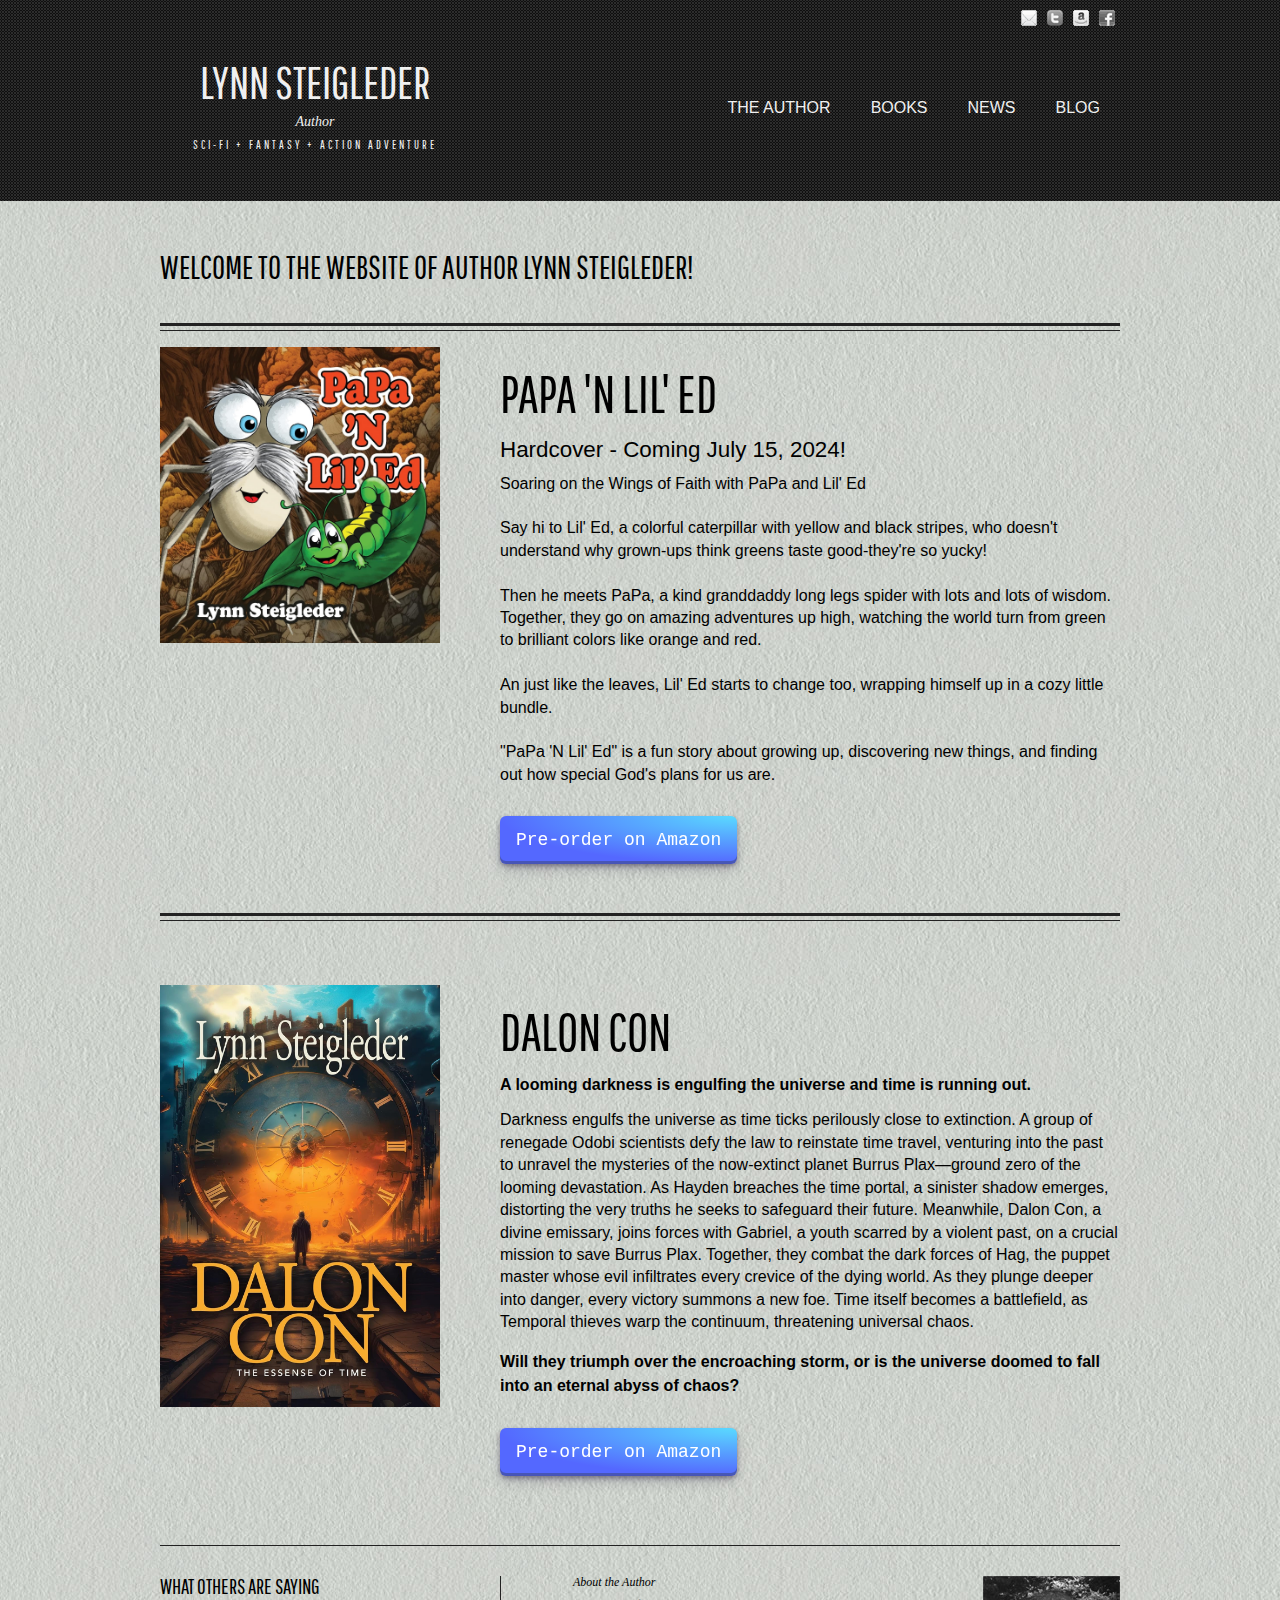
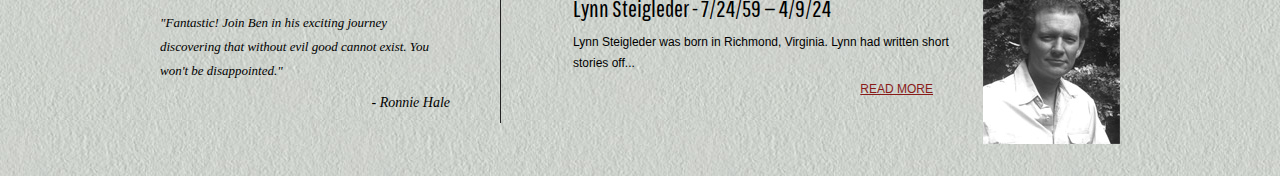
<file: index.html>
<!DOCTYPE html>
<html xmlns="http://www.w3.org/1999/xhtml">
  <head>
    <meta charset="utf-8" />
    <title>Lynn Steigleder</title>
    <link href="style.css" rel="stylesheet" type="text/css" />
	<link rel="preconnect" href="https://fonts.googleapis.com"><link rel="preconnect" href="https://fonts.gstatic.com" crossorigin>
	<link href="https://fonts.googleapis.com/css2?family=Pathway+Gothic+One&display=swap" rel="stylesheet">
	  </head>
  <body>
    <header>
      <div id="wrap">
        <hgroup id="logo">
			<a href="index.html">
				<h1>Lynn Steigleder</h1>
				<h2>Author</h2>
				<h3>sci-fi + fantasy + action adventure</h3>
			</a>
	</hgroup>
        <nav>
          <ul>
            <li>
              <a href="http://authorrisingtide.wordpress.com/" target="_blank"
                >Blog</a
              >
            </li>
            <li><a href="news.html">News</a></li>
            <li><a href="books.html">Books</a></li>
            <li><a href="about.html">The Author</a></li>
          </ul>
        </nav>
        <!-- <a href="message.html" style="color:#e4a03a; position:absolute; font-size:14px; top:40px; right:0; ">Click here to read a personal message from Lynn</>a -->

        <div id="social">
          <ul>
            <li>
              <a
                class="fb"
                href="http://www.facebook.com/#!/profile.php?id=1611040837"
                target="_blank"
                >fb</a
              >
            </li>
            <li>
              <a
                class="ama"
                href="http://www.amazon.com/Rising-Tide-Lynn-Steigleder/dp/1606960156/ref=ntt_at_ep_dpi_1"
                target="_blank"
                >ama</a
              >
            </li>
            <li>
              <a
                class="twit"
                href="https://twitter.com/#!/LynnSteigleder"
                target="_blank"
                >&gt;twit</a
              >
            </li>
            <li>
              <a class="email" href="mailto:lynnsteigleder@lynnsteigleder.com"
                >mail</a
              >
            </li>
          </ul>
        </div>
      </div>
    </header>

    <div id="wrap">
      <h1 class="welcome">Welcome to the website of author Lynn Steigleder!</h1>

      <div class="books-book">

      <div
        id="line"
        style="
          width: 100%;
          margin-top: 30px;
          margin-right: 0;
          margin-left: 0;
          margin-bottom: 0;
        "
      ></div>
      &nbsp;

      <div class="books-book">
        <div class="book-image"><img src="img/papa_and_ed.jpg" /></div>

        <div class="book-desc">
          <h2>PaPa 'N Lil' Ed
		</h2>
          <h4 style="font-size: 1.4em; margin: 0 0 0.5em 0"> Hardcover - Coming July 15, 2024!</h4>

          <p style="margin: 0 0.4em 0 0">
            Soaring on the Wings of Faith with PaPa and Lil' Ed
            <br />
            <br />
            Say hi to Lil' Ed, a colorful caterpillar with yellow and black
            stripes, who doesn't understand why grown-ups think greens taste
            good-they're so yucky!
            <br />
            <br />

            Then he meets PaPa, a kind granddaddy long legs spider with lots and
            lots of wisdom. Together, they go on amazing adventures up high,
            watching the world turn from green to brilliant colors like orange
            and red.
            <br />
            <br />
            An just like the leaves, Lil' Ed starts to change too, wrapping
            himself up in a cozy little bundle.
            <br />
            <br />
            "PaPa 'N Lil' Ed" is a fun story about growing up, discovering new
            things, and finding out how special God's plans for us are.
          </p>

          <div class="amazon">
            <p>
				<a target="_blank" href="https://www.amazon.com/dp/1945146575?crid=38PPWFPYU8P7O">
					<button class="button-29" >Pre-order on Amazon</button>
				</a>
			</p>
          </div>
        </div>
      </div>
      <div id="line" style="width:100%; margin-right:0; margin-left:0; margin-bottom: 4em"></div>
      <div class="books-book">
        <div class="book-image">
            <img src="img/dalon_con.jpg" />
        </div>
        <div class="book-desc">
            <h2>Dalon Con</h2>
            <h5 style="font-weight: 800;">A looming darkness is engulfing the universe and time is running out.</h5>
            <br>
            <p>
                Darkness engulfs the universe as time ticks perilously close to extinction. A group of renegade Odobi scientists defy the law to reinstate time travel, venturing into the past to unravel the mysteries of the now-extinct planet Burrus Plax—ground zero of the looming devastation. As Hayden breaches the time portal, a sinister shadow emerges, distorting the very truths he seeks to safeguard their future.
                
                Meanwhile, Dalon Con, a divine emissary, joins forces with Gabriel, a youth scarred by a violent past, on a crucial mission to save Burrus Plax. Together, they combat the dark forces of Hag, the puppet master whose evil infiltrates every crevice of the dying world. As they plunge deeper into danger, every victory summons a new foe. Time itself becomes a battlefield, as Temporal thieves warp the continuum, threatening universal chaos.
            </p>
            <br>
            <h5 style="font-weight: 800; line-height: 1.5;">Will they triumph over the encroaching storm, or is the universe doomed to fall into an eternal abyss of chaos?
            </h5>

            <div class="amazon">
                <p>
                    <a target="_blank" href="https://www.amazon.com/Dalon-Essence-Time-Lynn-Steigleder-ebook/dp/B0D3GMS77M">
                        <button class="button-29" >Pre-order on Amazon</button>
                    </a>
                </p>
            </div>
        </div>
        <div class="clear"></div>
    </div>
    </div>
	<footer>
        <div id="wrap">
          <section id="footer">
            <img src="img/lynn-small.jpg" />
            <section id="about-lead">
              <h2>About the Author</h2>

            <h1>Lynn Steigleder - 7/24/59 — 4/9/24</h1>

              <p>
                Lynn Steigleder was born in Richmond, Virginia. Lynn had written short stories
                off...
              </p>

              <p class="read-more"><a href="about.html">Read More</a></p>
            </section>

            <section id="review">
              <h1>What others are saying</h1>

              <p>
                &quot;Fantastic! Join Ben in his exciting journey discovering
                that without evil good cannot exist. You won&#39;t be
                disappointed.&quot;
              </p>

              <p class="name">- Ronnie Hale</p>
            </section>
          </section>
        </div>
      </footer>

</body>
</html>
</file>
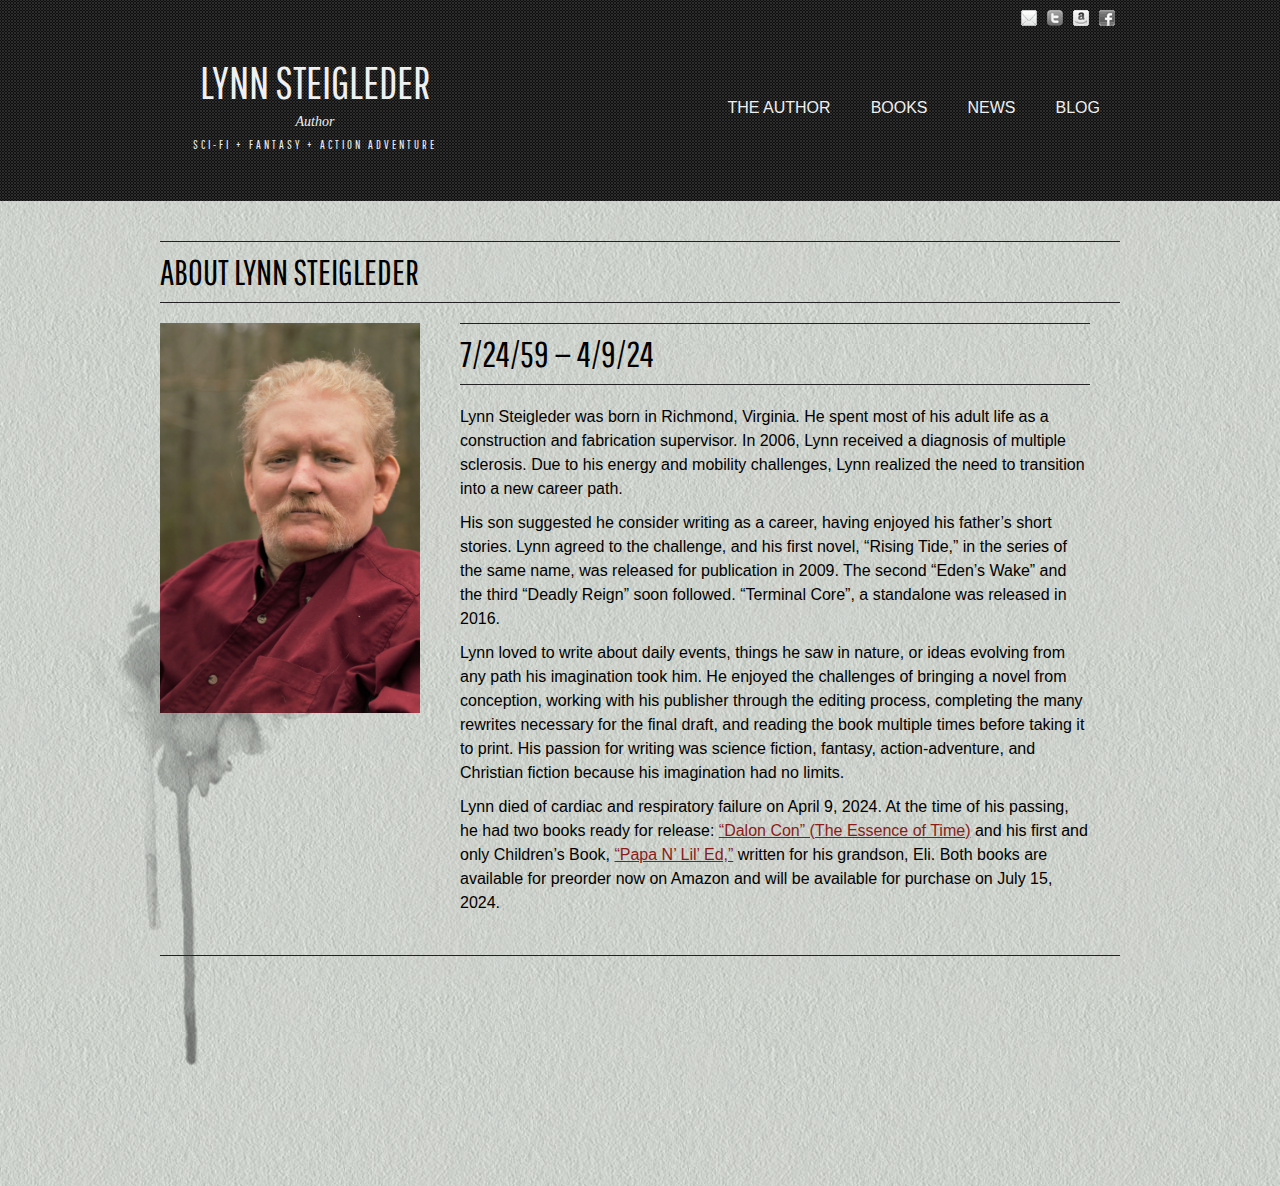
<file: about.html>
<!DOCTYPE html PUBLIC "-//W3C//DTD XHTML 1.0 Transitional//EN" "http://www.w3.org/TR/xhtml1/DTD/xhtml1-transitional.dtd">
<html xmlns="http://www.w3.org/1999/xhtml">
<head>
<meta http-equiv="Content-Type" content="text/html; charset=utf-8" />
<title>Lynn Steigleder</title>
<link href="style.css" rel="stylesheet" type="text/css" />


<!--[if IE]>
<script type="text/javascript" src="html5.js"></script>
<link href="ie.css" type="text/css" />


<![endif]-->


<script type="text/javascript" src="jquery-1.6.1.min.js"></script>
<link rel="preconnect" href="https://fonts.googleapis.com"><link rel="preconnect" href="https://fonts.gstatic.com" crossorigin>
<link href="https://fonts.googleapis.com/css2?family=Pathway+Gothic+One&display=swap" rel="stylesheet">

<script>
$(document).ready(function(){
	$('span').remove();
	$('footer').next('div').remove();

	$('body').live('mousemove', function(){

$('footer').next('div').remove();
	$('span').remove();
});
});
</script>

</head>
<body>
	<header>
    	<div id="wrap">
        <hgroup id="logo">
        	<a href="index.html">
        	<h1>Lynn Steigleder</h1>
            <h2>Author</h2>
            <h3>sci-fi + fantasy + action adventure</h3>
            </a>
        </hgroup>
        <nav>
            <ul>
                <li><a href="http://authorrisingtide.wordpress.com/" target="_blank">Blog</a></li>
                 <li><a href="news.html">News</a></li>
                <li><a href="books.html">Books</a></li>
                <li><a href="about.html">The Author</a></li>
            </ul>
        </nav>
<!--                     <a href="message.html" style="color:#e4a03a; position:absolute; font-size:14px; top:40px; right:0; ">Click here to read a personal message from Lynn</a>
 -->
          <div id="social">
    		<ul>
                <li><a class="fb" href="http://www.facebook.com/#!/profile.php?id=1611040837" target="_blank">fb</a></li>
                <li><a class="ama"  href="http://www.amazon.com/Rising-Tide-Lynn-Steigleder/dp/1606960156/ref=ntt_at_ep_dpi_1" target="_blank">ama</a></li>
                <li><a class="twit"  href="https://twitter.com/#!/LynnSteigleder" target="_blank">>twit</a></li>
                <li><a class="email"  href="mailto:lynnsteigleder@lynnsteigleder.com">mail</a></li>
            </ul>
        </div>
        </div>
	</header>

<!-- <div class="pre-header">
    <div id="wrap">

    </div>
</div>
 -->


<div id="wrap">

   	<div id="internal">
    </div>
    <div class="clear"></div>
    <section role="content" id="about">
    <h1>About Lynn Steigleder</h1>

   <img src="img/lynn2020.jpg" width="260px" />
   <div id="blob"></div>
        <div id="content">
        <h1>7/24/59 — 4/9/24</h1>
            <p>
    Lynn Steigleder was born in Richmond, Virginia. He spent most of his adult life as a construction and fabrication supervisor. In 2006, Lynn received a diagnosis of multiple sclerosis. Due to his energy and mobility challenges, Lynn realized the need to transition into a new career path.
</p>
<p>
    His son suggested he consider writing as a career, having enjoyed his father’s short stories. Lynn agreed to the challenge, and his first novel, “Rising Tide,” in the series of the same name, was released for publication in 2009. The second “Eden’s Wake” and the third “Deadly Reign” soon followed. “Terminal Core”, a standalone was released in 2016.
</p>
<p>
    Lynn loved to write about daily events, things he saw in nature, or ideas evolving from any path his imagination took him. He enjoyed the challenges of bringing a novel from conception, working with his publisher through the editing process, completing the many rewrites necessary for the final draft, and reading the book multiple times before taking it to print.  His passion for writing was science fiction, fantasy, action-adventure, and Christian fiction because his imagination had no limits.
</p>  
<p>
    Lynn died of cardiac and respiratory failure on April 9, 2024. At the time of his passing, he had two books ready for release: <a href="https://www.amazon.com/Dalon-Essence-Time-Lynn-Steigleder-ebook/dp/B0D3GMS77M">“Dalon Con” (The Essence of Time)</a> and his first and only Children’s Book, <a href="1945146575?crid=38PPWFPYU8P7O">“Papa N’ Lil’ Ed,”</a> written for his grandson, Eli. Both books are available for preorder now on Amazon and will be available for purchase on July 15, 2024.
</p> 
     </p>
        </div>
    </section>
<div class="clear"></div>
</div>


<footer>
	<div id="wrap">
    <section id="footer">

    </section>
    </div>
</footer>

</body>
</html>
</file>
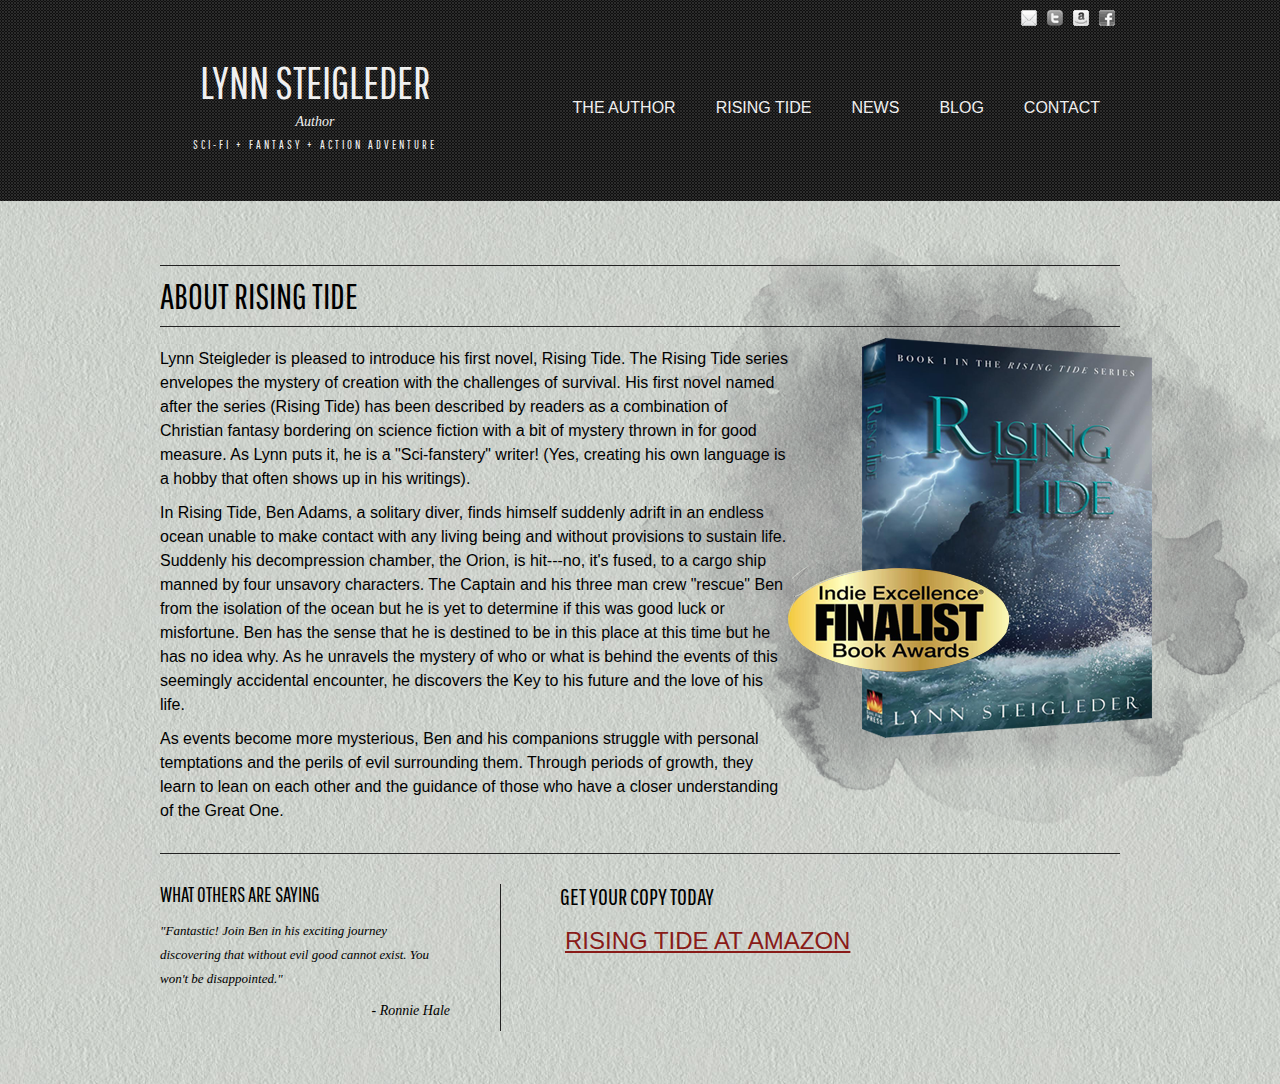
<file: book-tide.html>
<!DOCTYPE html PUBLIC "-//W3C//DTD XHTML 1.0 Transitional//EN" "http://www.w3.org/TR/xhtml1/DTD/xhtml1-transitional.dtd">
<html xmlns="http://www.w3.org/1999/xhtml">
<head>
<meta http-equiv="Content-Type" content="text/html; charset=utf-8" />
<title>Lynn Steigleder</title>
<link href="style.css" rel="stylesheet" type="text/css" />


<!--[if IE]>
<script type="text/javascript" src="html5.js"></script>
<link href="ie.css" type="text/css" />


<![endif]-->


<script type="text/javascript" src="jquery-1.6.1.min.js"></script>
<link rel="preconnect" href="https://fonts.googleapis.com"><link rel="preconnect" href="https://fonts.gstatic.com" crossorigin>
<link href="https://fonts.googleapis.com/css2?family=Pathway+Gothic+One&display=swap" rel="stylesheet">

<script>
$(document).ready(function(){
	$('span').remove();
	$('footer').next('div').remove();

	$('body').live('mousemove', function(){

$('footer').next('div').remove();
	$('span').remove();
});
});
</script>

</head>
<body>
	<header>
    	<div id="wrap">
        <hgroup id="logo">
        	<a href="index.html">
        	<a href="index.html">
        	<h1>Lynn Steigleder</h1>
            <h2>Author</h2>
            <h3>sci-fi + fantasy + action adventure</h3>
            </a>
            </a>
        </hgroup>
        <nav>
            <ul>
                <li><a href="contact.html">Contact</a></li>
                <li><a href="http://authorrisingtide.wordpress.com/" target="_blank">Blog</a></li>
                 <li><a href="news.html">News</a></li>
                <li><a href="book-tide.html">Rising Tide</a></li>
                <li><a href="about.html">The Author</a></li>
            </ul>
        </nav>
<!--             <a href="message.html" style="color:#e4a03a; position:absolute; font-size:14px; top:40px; right:0; ">Click here to read a personal message from Lynn</a>
 -->

          <div id="social">
    		<ul>
                <li><a class="fb" href="http://www.facebook.com/#!/profile.php?id=1611040837" target="_blank">fb</a></li>
                <li><a class="ama"  href="http://www.amazon.com/Rising-Tide-Lynn-Steigleder/dp/1606960156/ref=ntt_at_ep_dpi_1" target="_blank">ama</a></li>
                <li><a class="twit"  href="https://twitter.com/#!/LynnSteigleder" target="_blank">>twit</a></li>
                <li><a class="email"  href="mailto:lynnsteigleder@lynnsteigleder.com">mail</a></li>
            </ul>
        </div>
        </div>
	</header>


<div id="wrap">
    <div class="clear"></div>

<br />
<br />
<br />
<br />

    <section role="content" id="about">
    <h1>ABOUT RISING TIDE</h1>
        <div id="content"><p>
Lynn Steigleder is pleased to introduce his first novel, Rising Tide.   The Rising Tide series envelopes the mystery of creation with the challenges of survival.  His first novel named after the series (Rising Tide) has been described by readers as a combination of Christian fantasy bordering on science fiction with a bit of mystery thrown in for good measure.  As Lynn puts it, he is a "Sci-fanstery" writer!  (Yes, creating his own language is a hobby that often shows up in his writings).</p>
<p>
In Rising Tide, Ben Adams, a solitary diver, finds himself suddenly adrift in an endless ocean unable to make contact with any living being and without provisions to sustain life.  Suddenly his decompression chamber, the Orion, is hit---no, it's fused, to a cargo ship manned by four unsavory characters.  The Captain and his three man crew "rescue" Ben from the isolation of the ocean but he is yet to determine if this was good luck or misfortune.  Ben has the sense that he is destined to be in this place at this time but he has no idea why.  As he unravels the mystery of who or what is behind the events of this seemingly accidental encounter, he discovers the Key to his future and the love of his life.                                                                                               </p>
<p>
As events become more mysterious, Ben and his companions struggle with personal temptations and the perils of evil surrounding them.  Through periods of growth, they learn to lean on each other and the guidance of those who have a closer understanding of the Great One.</p>
    <div id="book-inside"><img src="img/big.png" /></div>
        </div>
    </section>
<div class="clear"></div>
</div>


<footer>
	<div id="wrap">
    <section id="footer">
      <section id="about-lead" class="book">
            <h1>GET YOUR COPY TODAY</h1>
			<p class="buy-more"><a href="http://www.amazon.com/Rising-Tide-Lynn-Steigleder/dp/1606960156/ref=ntt_at_ep_dpi_1" target="_blank">RISING TIDE AT AMAZON</a></p>
    	</section>
    	<section id="review">
            <h1>What others are saying</h1>
               <p>"Fantastic!  Join Ben in his exciting journey discovering that without evil good cannot exist.  You won't be disappointed."</p>
               <p class="name">- Ronnie Hale</p>
       </section>    </section>
    </div>
</footer>

</body>
</html>
</file>
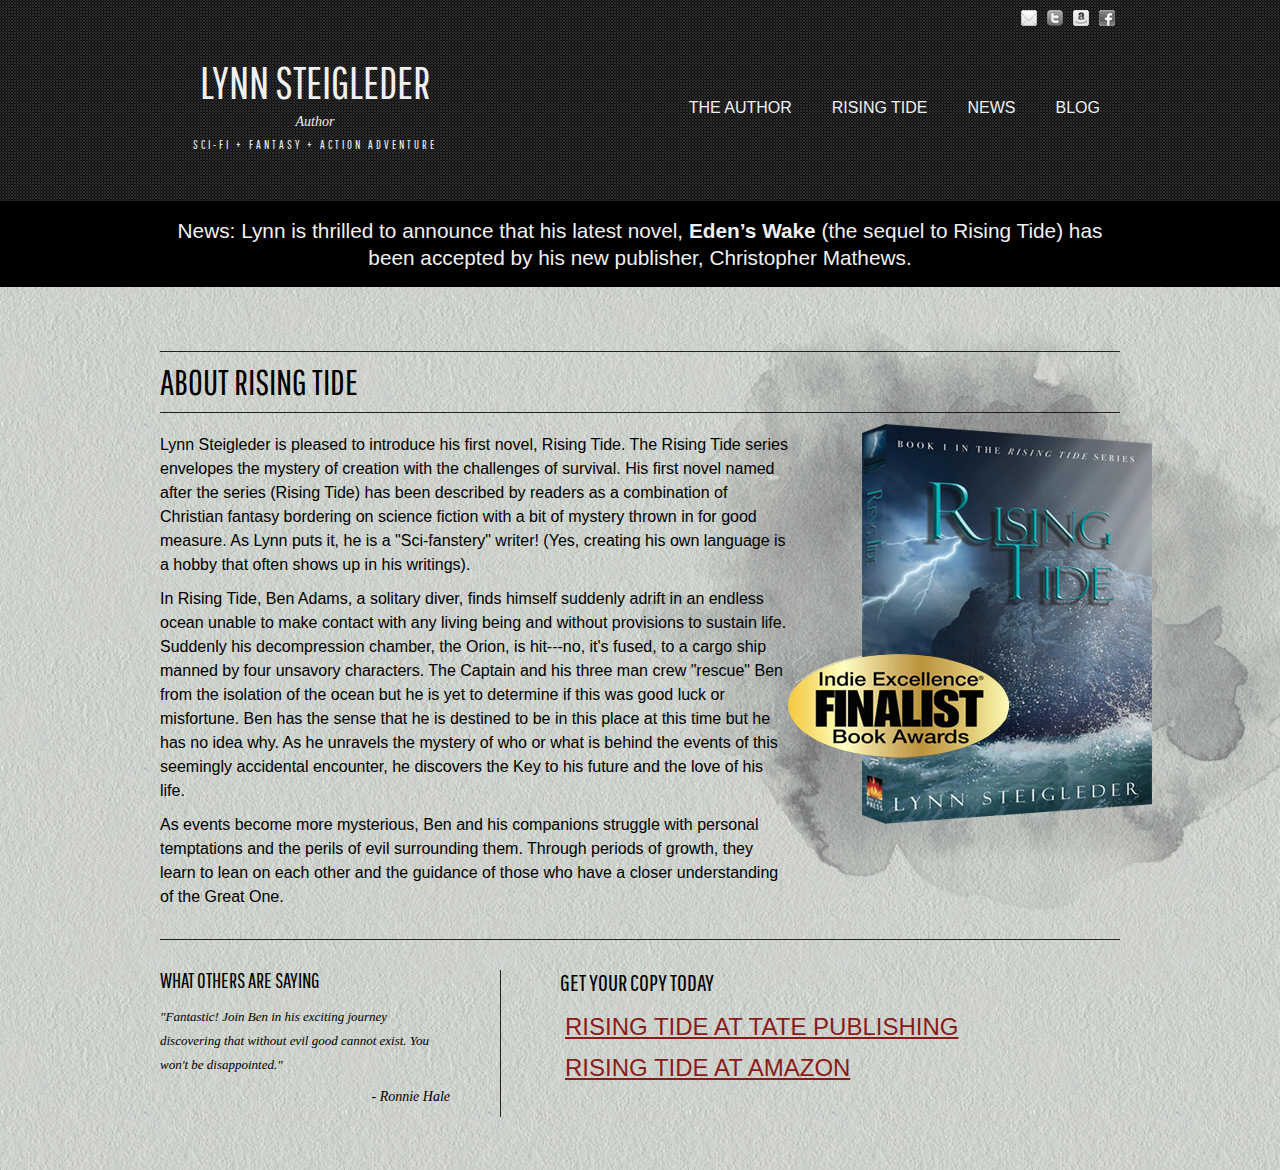
<file: book.html>
<!DOCTYPE html PUBLIC "-//W3C//DTD XHTML 1.0 Transitional//EN" "http://www.w3.org/TR/xhtml1/DTD/xhtml1-transitional.dtd">
<html xmlns="http://www.w3.org/1999/xhtml">
  <head>
    <meta http-equiv="Content-Type" content="text/html; charset=utf-8" />
    <title>Lynn Steigleder</title>
    <link href="style.css" rel="stylesheet" type="text/css" />

    <!--[if IE]>
      <script type="text/javascript" src="html5.js"></script>
      <link href="ie.css" type="text/css" />
    <![endif]-->

    <script type="text/javascript" src="jquery-1.6.1.min.js"></script>
    <link rel="preconnect" href="https://fonts.googleapis.com" />
    <link rel="preconnect" href="https://fonts.gstatic.com" crossorigin />
    <link
      href="https://fonts.googleapis.com/css2?family=Pathway+Gothic+One&display=swap"
      rel="stylesheet"
    />

    <script>
      $(document).ready(function () {
        $("span").remove();
        $("footer").next("div").remove();

        $("body").live("mousemove", function () {
          $("footer").next("div").remove();
          $("span").remove();
        });
      });
    </script>
  </head>
  <body>
    <header>
      <div id="wrap">
        <hgroup id="logo">
          <a href="index.html">
            <a href="index.html">
              <h1>Lynn Steigleder</h1>
              <h2>Author</h2>
              <h3>sci-fi + fantasy + action adventure</h3>
            </a>
          </a>
        </hgroup>
        <nav>
          <ul>
            <li>
              <a href="http://authorrisingtide.wordpress.com/" target="_blank"
                >Blog</a
              >
            </li>
            <li><a href="news.html">News</a></li>
            <li><a href="book-tide.html">Rising Tide</a></li>
            <li><a href="about.html">The Author</a></li>
          </ul>
        </nav>
        <!--             <a href="message.html" style="color:#e4a03a; position:absolute; font-size:14px; top:40px; right:0; ">Click here to read a personal message from Lynn</a>
 -->

        <div id="social">
          <ul>
            <li>
              <a
                class="fb"
                href="http://www.facebook.com/#!/profile.php?id=1611040837"
                target="_blank"
                >fb</a
              >
            </li>
            <li>
              <a
                class="ama"
                href="http://www.amazon.com/Rising-Tide-Lynn-Steigleder/dp/1606960156/ref=ntt_at_ep_dpi_1"
                target="_blank"
                >ama</a
              >
            </li>
            <li>
              <a
                class="twit"
                href="https://twitter.com/#!/LynnSteigleder"
                target="_blank"
                >>twit</a
              >
            </li>
            <li>
              <a class="email" href="mailto:lynnsteigleder@lynnsteigleder.com"
                >mail</a
              >
            </li>
          </ul>
        </div>
      </div>
    </header>

    <div class="pre-header">
      <div id="wrap">
        <h3>
          News: Lynn is thrilled to announce that his latest novel,
          <strong>Eden’s Wake</strong> (the sequel to Rising Tide) has been
          accepted by his new publisher, Christopher Mathews.
        </h3>
      </div>
    </div>

    <div id="wrap">
      <div class="clear"></div>

      <br />
      <br />
      <br />
      <br />

      <section role="content" id="about">
        <h1>ABOUT RISING TIDE</h1>
        <div id="content">
          <p>
            Lynn Steigleder is pleased to introduce his first novel, Rising
            Tide. The Rising Tide series envelopes the mystery of creation with
            the challenges of survival. His first novel named after the series
            (Rising Tide) has been described by readers as a combination of
            Christian fantasy bordering on science fiction with a bit of mystery
            thrown in for good measure. As Lynn puts it, he is a "Sci-fanstery"
            writer! (Yes, creating his own language is a hobby that often shows
            up in his writings).
          </p>
          <p>
            In Rising Tide, Ben Adams, a solitary diver, finds himself suddenly
            adrift in an endless ocean unable to make contact with any living
            being and without provisions to sustain life. Suddenly his
            decompression chamber, the Orion, is hit---no, it's fused, to a
            cargo ship manned by four unsavory characters. The Captain and his
            three man crew "rescue" Ben from the isolation of the ocean but he
            is yet to determine if this was good luck or misfortune. Ben has the
            sense that he is destined to be in this place at this time but he
            has no idea why. As he unravels the mystery of who or what is behind
            the events of this seemingly accidental encounter, he discovers the
            Key to his future and the love of his life.
          </p>
          <p>
            As events become more mysterious, Ben and his companions struggle
            with personal temptations and the perils of evil surrounding them.
            Through periods of growth, they learn to lean on each other and the
            guidance of those who have a closer understanding of the Great One.
          </p>
          <div id="book-inside"><img src="img/big.png" /></div>
        </div>
      </section>
      <div class="clear"></div>
    </div>
    <!--- end wrap --->
    <footer>
      <div id="wrap">
        <section id="footer">
          <section id="about-lead" class="book">
            <h1>GET YOUR COPY TODAY</h1>
            <p class="buy-more">
              <a
                href="http://www.tatepublishing.com/bookstore/book.php?w=978-1-60696-015-8"
                target="_blank"
                >RISING TIDE AT TATE PUBLISHING</a
              >
            </p>
            <p class="buy-more">
              <a
                href="http://www.amazon.com/Rising-Tide-Lynn-Steigleder/dp/1606960156/ref=ntt_at_ep_dpi_1"
                target="_blank"
                >RISING TIDE AT AMAZON</a
              >
            </p>
          </section>
          <section id="review">
            <h1>What others are saying</h1>
            <p>
              "Fantastic! Join Ben in his exciting journey discovering that
              without evil good cannot exist. You won't be disappointed."
            </p>
            <p class="name">- Ronnie Hale</p>
          </section>
        </section>
      </div>
    </footer>
  </body>
</html>
</file>
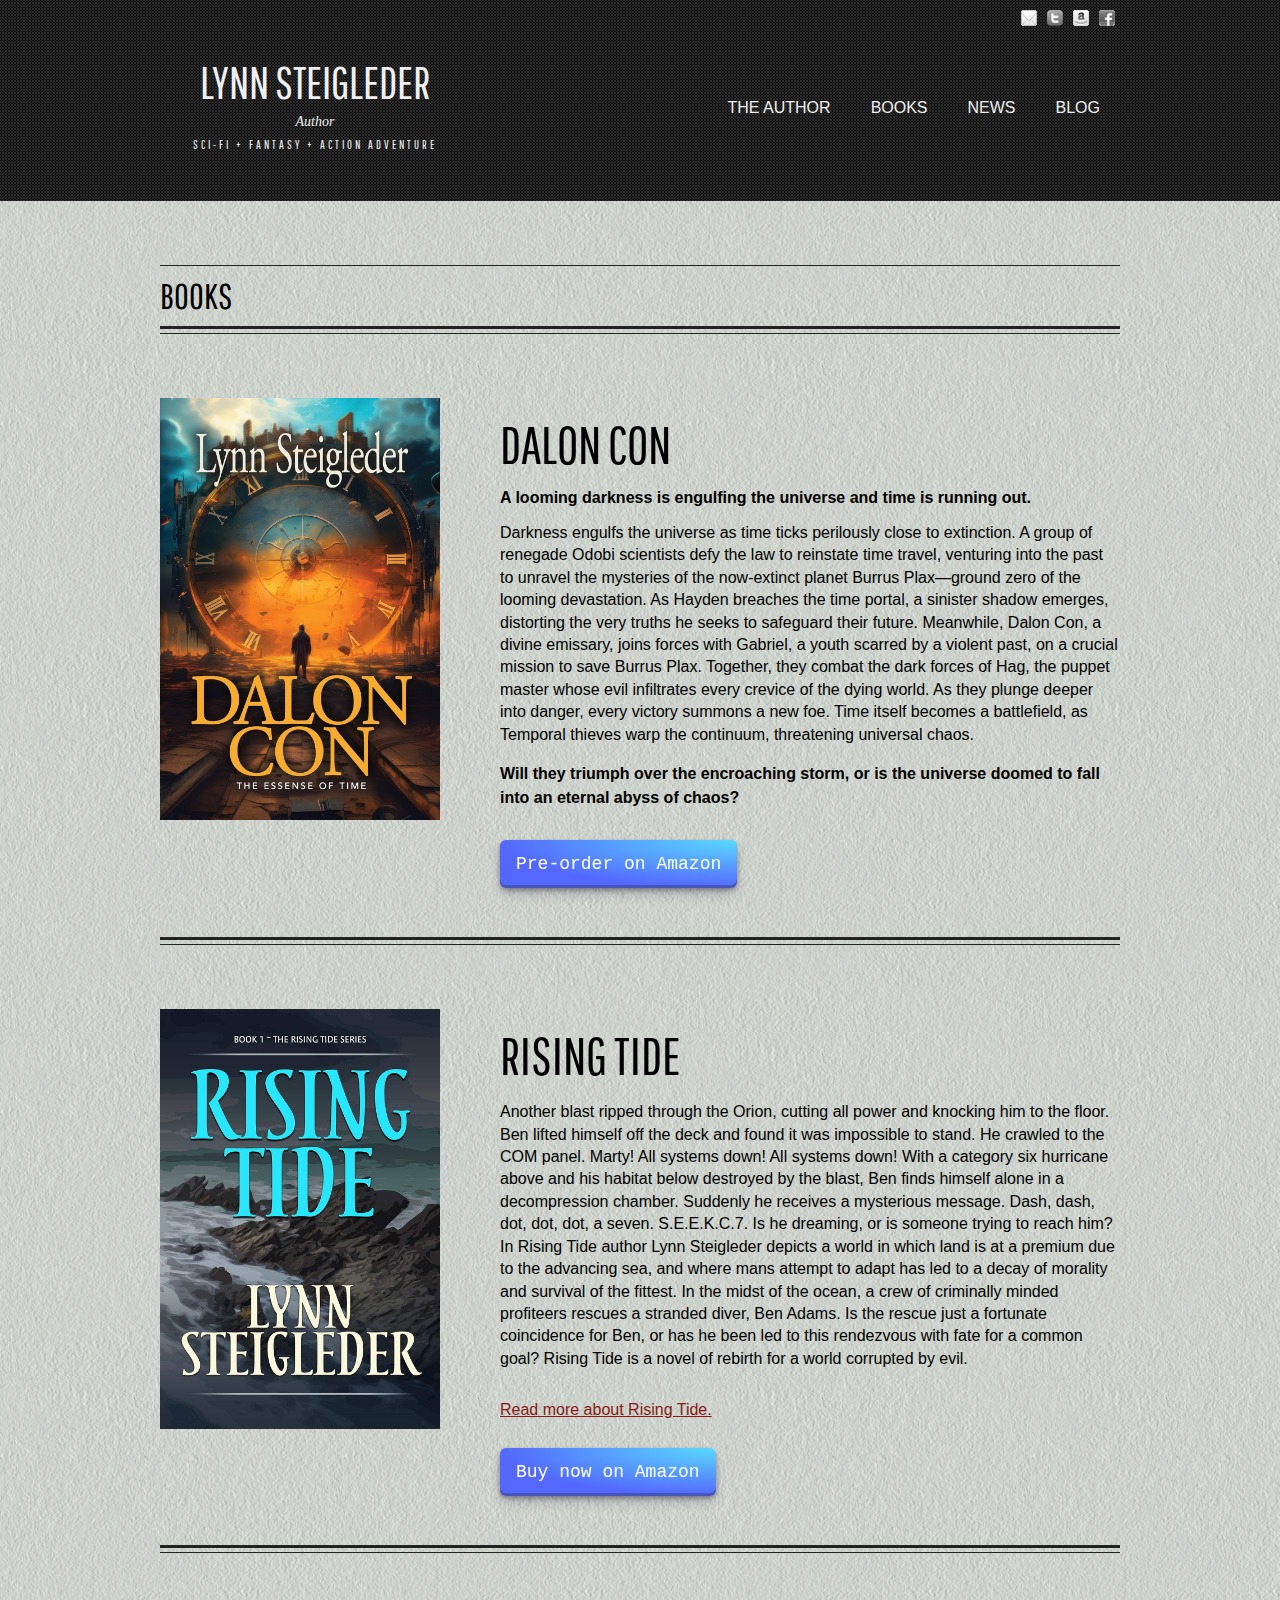
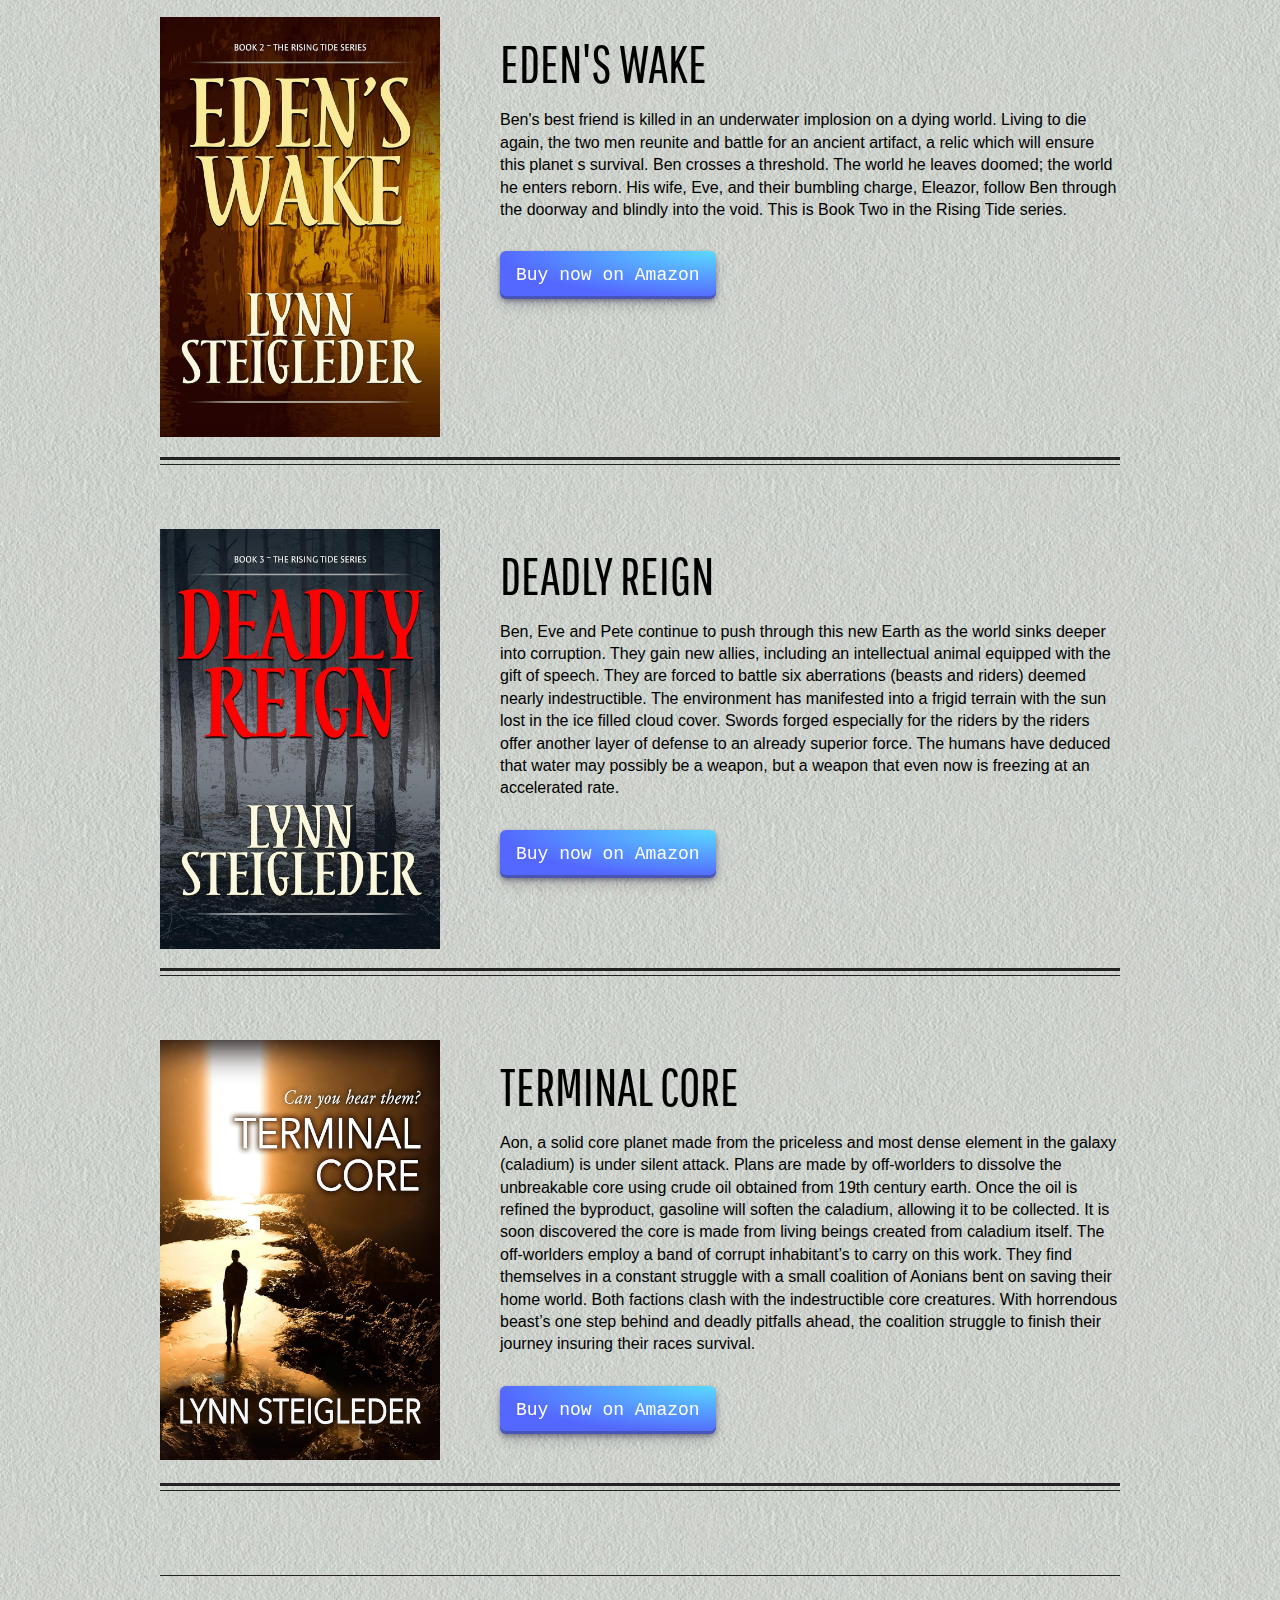
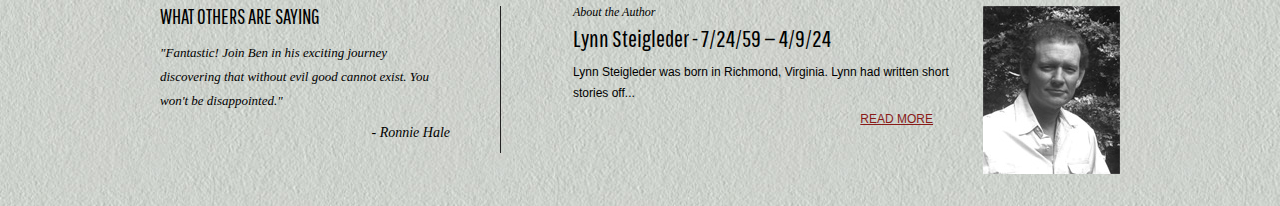
<file: books.html>
<!DOCTYPE html PUBLIC "-//W3C//DTD XHTML 1.0 Transitional//EN" "http://www.w3.org/TR/xhtml1/DTD/xhtml1-transitional.dtd">
<html
	xmlns="http://www.w3.org/1999/xhtml">
	<head>
		<meta http-equiv="Content-Type" content="text/html; charset=utf-8" />
		<title>Lynn Steigleder</title>
		<link href="style.css" rel="stylesheet" type="text/css" />
		<!--[if IE]>
		<script type="text/javascript" src="html5.js"></script>
		<link href="ie.css" type="text/css" />
		<![endif]-->
		<script type="text/javascript" src="jquery-1.6.1.min.js"></script>
		<link rel="preconnect" href="https://fonts.googleapis.com">
			<link rel="preconnect" href="https://fonts.gstatic.com" crossorigin>
				<link href="https://fonts.googleapis.com/css2?family=Pathway+Gothic+One&display=swap" rel="stylesheet">
					<script>
$(document).ready(function(){
	$('span').remove();
	$('footer').next('div').remove();
	$('body').live('mousemove', function(){
$('footer').next('div').remove();
	$('span').remove();
});
});
</script>
</head>
<body>
    <header>
        <div id="wrap">
            <hgroup id="logo">
                <a href="index.html">
                    <h1>Lynn Steigleder</h1>
                    <h2>Author</h2>
                    <h3>sci-fi + fantasy + action adventure</h3>
                </a>
            </hgroup>
            <nav>
                <ul>
                    <li>
                        <a href="http://authorrisingtide.wordpress.com/" target="_blank">Blog</a>
                    </li>
                    <li>
                        <a href="news.html">News</a>
                    </li>
                    <li>
                        <a href="books.html">Books</a>
                    </li>
                    <li>
                        <a href="about.html">The Author</a>
                    </li>
                </ul>
            </nav>
            <!--             <a href="message.html" style="color:#e4a03a; position:absolute; font-size:14px; top:40px; right:0; ">Click here to read a personal message from Lynn</a>
-->
            <div id="social">
                <ul>
                    <li>
                        <a class="fb" href="http://www.facebook.com/#!/profile.php?id=1611040837" target="_blank">fb</a>
                    </li>
                    <li>
                        <a class="ama"  href="http://www.	.com/Rising-Tide-Lynn-Steigleder/dp/1606960156/ref=ntt_at_ep_dpi_1" target="_blank">ama</a>
                    </li>
                    <li>
                        <a class="twit"  href="https://twitter.com/#!/LynnSteigleder" target="_blank">>twit</a>
                    </li>
                    <li>
                        <a class="email"  href="mailto:lynnsteigleder@lynnsteigleder.com">mail</a>
                    </li>
                </ul>
            </div>
        </div>
    </header>
    <div id="wrap">
        <br />
        <br />
        <br />
        <br />
        <section role="content" id="about">
            <h1 style="border-bottom:none; margin-bottom:0;">Books</h1>
            <div id="line" style="width:100%; margin-right:0; margin-left:0; margin-bottom: 4em"></div>
            <div id="about">
                <div class="books-book">
                    <div class="book-image">
                        <img src="img/dalon_con.jpg" />
                    </div>
                    <div class="book-desc">
                        <h2>Dalon Con</h2>
                        <h5 style="font-weight: 800;">A looming darkness is engulfing the universe and time is running out.</h5>
                        <br>
                        <p>
                            Darkness engulfs the universe as time ticks perilously close to extinction. A group of renegade Odobi scientists defy the law to reinstate time travel, venturing into the past to unravel the mysteries of the now-extinct planet Burrus Plax—ground zero of the looming devastation. As Hayden breaches the time portal, a sinister shadow emerges, distorting the very truths he seeks to safeguard their future.
                            
                            Meanwhile, Dalon Con, a divine emissary, joins forces with Gabriel, a youth scarred by a violent past, on a crucial mission to save Burrus Plax. Together, they combat the dark forces of Hag, the puppet master whose evil infiltrates every crevice of the dying world. As they plunge deeper into danger, every victory summons a new foe. Time itself becomes a battlefield, as Temporal thieves warp the continuum, threatening universal chaos.
                        </p>
                        <br>
                        <h5 style="font-weight: 800; line-height: 1.5;">Will they triumph over the encroaching storm, or is the universe doomed to fall into an eternal abyss of chaos?
                        </h5>

                        <div class="amazon">
                            <p>
                                <a target="_blank" href="https://www.amazon.com/Dalon-Essence-Time-Lynn-Steigleder-ebook/dp/B0D3GMS77M">
                                    <button class="button-29" >Pre-order on Amazon</button>
                                </a>
                            </p>
                        </div>
                    </div>
                    <div class="clear"></div>
                </div>
                <div id="line" style="width:100%; margin-right:0; margin-left:0; margin-bottom: 4em"></div>
                <!-- boook-->
                <div class="books-book">
                    <div class="book-image">
                        <img src="img/rising_tide.jpg" />
                    </div>
                    <div class="book-desc">
                        <h2>Rising Tide</h2>
                        <p>
            Another blast ripped through the Orion, cutting all power and knocking him to the floor. Ben lifted himself off the deck and found it was impossible to stand. He crawled to the COM panel. Marty! All systems down! All systems down! With a category six hurricane above and his habitat below destroyed by the blast, Ben finds himself alone in a decompression chamber. Suddenly he receives a mysterious message. Dash, dash, dot, dot, dot, a seven. S.E.E.K.C.7. Is he dreaming, or is someone trying to reach him? In Rising Tide author Lynn Steigleder depicts a world in which land is at a premium due to the advancing sea, and where mans attempt to adapt has led to a decay of morality and survival of the fittest. In the midst of the ocean, a crew of criminally minded profiteers rescues a stranded diver, Ben Adams. Is the rescue just a fortunate coincidence for Ben, or has he been led to this rendezvous with fate for a common goal? Rising Tide is a novel of rebirth for a world corrupted by evil.
                        </p> <br/><br/>
            <a href="book-tide.html"> Read more about Rising Tide.</a>
                        </p>
                        <div class="amazon">
                            <p>
                                <a target="_blank" href="https://www.amazon.com/Rising-Tide-Book-ebook/dp/B00ZVX393G">
                                    <button class="button-29" >Buy now on Amazon</button>
                                </a>
                            </p>
                        </div>
                    </div>
                    <div class="clear"></div>
                </div>
                <div id="line" style="width:100%; margin-right:0; margin-left:0; margin-bottom: 4em"></div>
                <div class="books-book">
                    <div class="book-image">
                        <img src="img/edens_wake.jpg" />
                    </div>
                    <div class="book-desc">
                        <h2>Eden's Wake</h2>
                        <p>
            Ben's best friend is killed in an underwater implosion on a dying world. Living to die again, the two men reunite and battle for an ancient artifact, a relic which will ensure this planet s survival. Ben crosses a threshold. The world he leaves doomed; the world he enters reborn. His wife, Eve, and their bumbling charge, Eleazor, follow Ben through the doorway and blindly into the void. This is Book Two in the Rising Tide series.
        </p>
                        <div class="amazon">
                            <p>
                                <a target="_blank" href="https://www.amazon.com/gp/product/B00WOLV8LI">
                                    <button class="button-29" >Buy now on Amazon</button>
                                </a>
                            </p>
                        </div>
                    </div>
                    <div class="clear"></div>
                </div>
                <!-- book -->
                <div id="line" style="width:100%; margin-right:0; margin-left:0; margin-bottom: 4em"></div>
                <div class="books-book">
                    <div class="book-image">
                        <img src="img/deadly_reign.jpg" />
                    </div>
                    <div class="book-desc">
                        <h2>Deadly Reign</h2>
                        <p>
Ben, Eve and Pete continue to push through this new Earth as the world sinks deeper into corruption. They gain new allies, including an intellectual animal equipped with the gift of speech. They are forced to battle six aberrations (beasts and riders) deemed nearly indestructible. The environment has manifested into a frigid terrain with the sun lost in the ice filled cloud cover. Swords forged especially for the riders by the riders offer another layer of defense to an already superior force. The humans have deduced that water may possibly be a weapon, but a weapon that even now is freezing at an accelerated rate.
</p>
                        <div class="amazon">
                            <p>
                                <a target="_blank" href="https://www.amazon.com/Deadly-Reign-Book-Rising-Tide-ebook/dp/B07JK8WYPP">
                                    <button class="button-29" >Buy now on Amazon</button>
                                </a>
                            </p>
                        </div>
                    </div>
                    <div class="clear"></div>
                </div>
                <div id="line" style="width:100%; margin-right:0; margin-left:0; margin-bottom: 4em"></div>
                <!-- book -->
                <div class="books-book">
                    <div class="book-image">
                        <img src="img/terminal_core.jpg" />
                    </div>
                    <div class="book-desc">
                        <h2>Terminal Core</h2>
                        <p>
    Aon, a solid core planet made from the priceless and most dense element in the galaxy (caladium) is under silent attack. Plans are made by off-worlders to dissolve the unbreakable core using crude oil obtained from 19th century earth. Once the oil is refined the byproduct, gasoline will soften the caladium, allowing it to be collected. It is soon discovered the core is made from living beings created from caladium itself. The off-worlders employ a band of corrupt inhabitant’s to carry on this work. They find themselves in a constant struggle with a small coalition of Aonians bent on saving their home world. Both factions clash with the indestructible core creatures. With horrendous beast’s one step behind and deadly pitfalls ahead, the coalition struggle to finish their journey insuring their races survival.
</p>
                        <div class="amazon">
                            <p>
                                <a target="_blank" href="https://www.amazon.com/Terminal-Core-Lynn-Steigleder-ebook/dp/B01DUNJLBM">
                                    <button class="button-29" >Buy now on Amazon</button>
                                </a>
                            </p>
                        </div>
                    </div>
                    <div class="clear"></div>
                </div>
                <div id="line" style="width:100%; margin-right:0; margin-left:0; margin-bottom: 4em"></div>
            </section>
            <div class="clear"></div>
        </div>
        <footer>
            <div id="wrap">
                <section id="footer">
                    <img src="img/lynn-small.jpg" />
                    <section id="about-lead">
                        <h2>About the Author</h2>
                        <h1>Lynn Steigleder - 7/24/59 — 4/9/24</h1>
                        <p>
                            Lynn Steigleder was born in Richmond, Virginia. Lynn had written short stories
                            off...
                          </p>
                            <p class="read-more">
                            <a href="about.html">Read More</a>
                        </p>
                    </section>
                    <section id="review">
                        <h1>What others are saying</h1>
                        <p>"Fantastic!  Join Ben in his exciting journey discovering that without evil good cannot exist.  You won't be disappointed."</p>
                        <p class="name">- Ronnie Hale</p>
                    </section>
                </section>
            </div>
        </footer>
    </body>
</html>
</file>
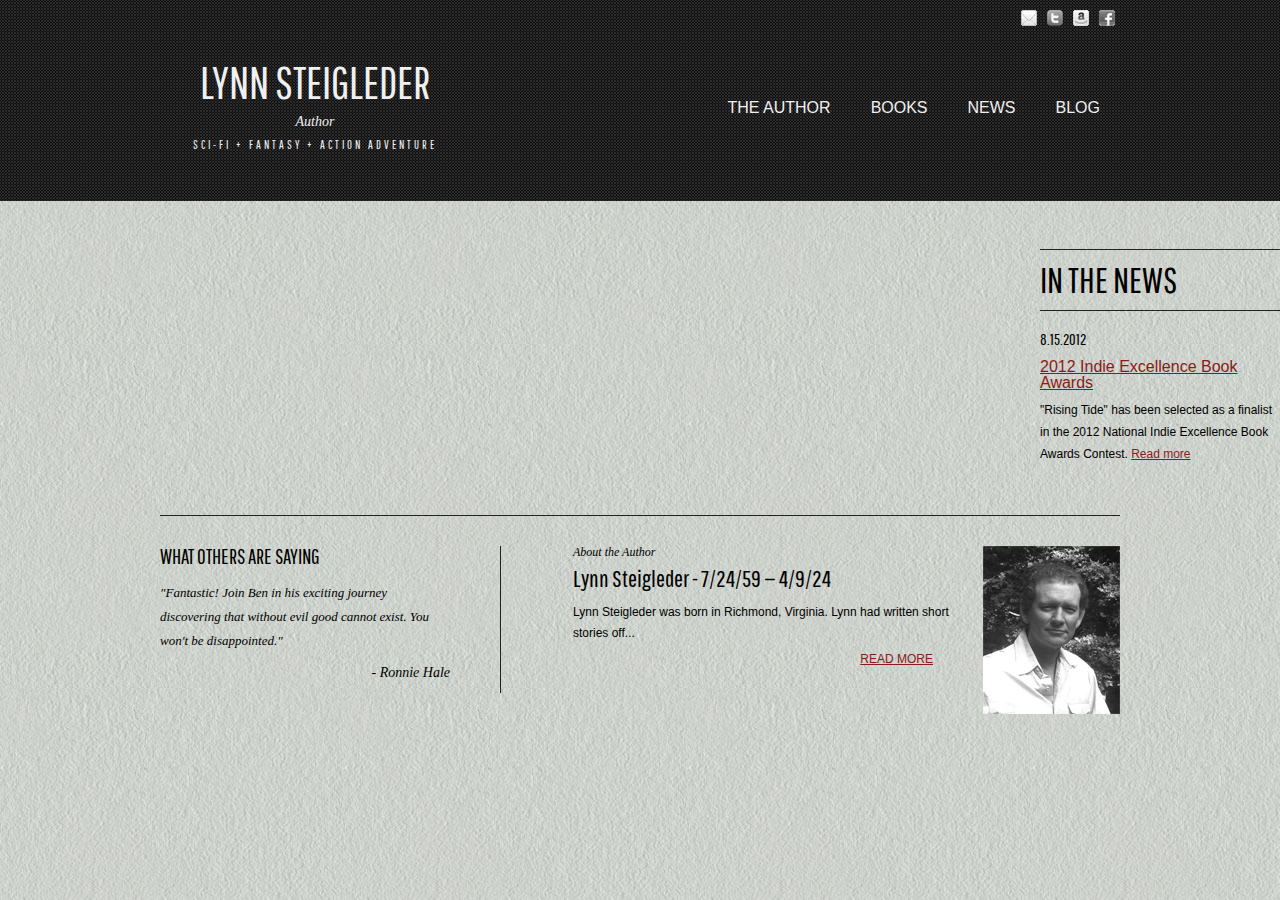
<file: contact.html>
<!DOCTYPE html PUBLIC "-//W3C//DTD XHTML 1.0 Transitional//EN" "http://www.w3.org/TR/xhtml1/DTD/xhtml1-transitional.dtd">
<html xmlns="http://www.w3.org/1999/xhtml">
  <head>
    <meta http-equiv="Content-Type" content="text/html; charset=utf-8" />
    <title>Lynn Steigleder</title>
    <link href="style.css" rel="stylesheet" type="text/css" />

    <!--[if IE]>
      <script type="text/javascript" src="html5.js"></script>
      <link href="ie.css" type="text/css" />
    <![endif]-->

    <script type="text/javascript" src="jquery-1.6.1.min.js"></script>
    <link rel="preconnect" href="https://fonts.googleapis.com" />
    <link rel="preconnect" href="https://fonts.gstatic.com" crossorigin />
    <link
      href="https://fonts.googleapis.com/css2?family=Pathway+Gothic+One&display=swap"
      rel="stylesheet"
    />
    <script src="https://www.google.com/recaptcha/api.js" async defer></script>
  </head>
  <body>
    <header>
      <div id="wrap">
        <hgroup id="logo">
          <a href="index.html">
            <h1>Lynn Steigleder</h1>
            <h2>Author</h2>
            <h3>sci-fi + fantasy + action adventure</h3>
          </a>
        </hgroup>
        <nav>
          <ul>
            <li>
              <a href="http://authorrisingtide.wordpress.com/" target="_blank"
                >Blog</a
              >
            </li>
            <li><a href="news.html">News</a></li>
            <li><a href="books.html">Books</a></li>
            <li><a href="about.html">The Author</a></li>
          </ul>
        </nav>
        <!--             <a href="message.html" style="color:#e4a03a; position:absolute; font-size:14px; top:40px; right:0; ">Click here to read a personal message from Lynn</a>
 -->

        <div id="social">
          <ul>
            <li>
              <a
                class="fb"
                href="http://www.facebook.com/#!/profile.php?id=1611040837"
                target="_blank"
                >fb</a
              >
            </li>
            <li>
              <a
                class="ama"
                href="http://www.amazon.com/Rising-Tide-Lynn-Steigleder/dp/1606960156/ref=ntt_at_ep_dpi_1"
                target="_blank"
                >ama</a
              >
            </li>
            <li>
              <a
                class="twit"
                href="https://twitter.com/#!/LynnSteigleder"
                target="_blank"
                >>twit</a
              >
            </li>
            <li>
              <a class="email" href="mailto:lynnsteigleder@lynnsteigleder.com"
                >mail</a
              >
            </li>
          </ul>
        </div>
      </div>
    </header>
    <br />
    <br />
    <br />
      </section>
      <section role="sidebar" id="sidebar">
        <h1>In the News</h1>
        <article>
          <h2>8.15.2012</h2>
          <h1>
            <a
              target="_blank"
              href="http://www.indieexcellence.com/indie-results-2012.htm"
              >2012 Indie Excellence Book Awards</a
            >
          </h1>
          <p>
            "Rising Tide" has been selected as a finalist in the 2012 National
            Indie Excellence Book Awards Contest.
            <a
              target="_blank"
              href="http://www.indieexcellence.com/indie-results-2012.htm"
              >Read more</a
            >
          </p>
        </article>
      </section>
      <div class="clear"></div>
    </div>

    <footer>
      <div id="wrap">
        <section id="footer">
          <img src="img/lynn-small.jpg" />

          <section id="about-lead">
            <h2>About the Author</h2>
            <h1>Lynn Steigleder - 7/24/59 — 4/9/24</h1>
            <p>
                Lynn Steigleder was born in Richmond, Virginia. Lynn had written short stories
                off...
              </p>
            <p class="read-more"><a href="about.html">Read More</a></p>
          </section>
          <section id="review">
            <h1>What others are saying</h1>
            <p>
              "Fantastic! Join Ben in his exciting journey discovering that
              without evil good cannot exist. You won't be disappointed."
            </p>
            <p class="name">- Ronnie Hale</p>
          </section>
        </section>
      </div>
    </footer>
  </body>
</html>
</file>
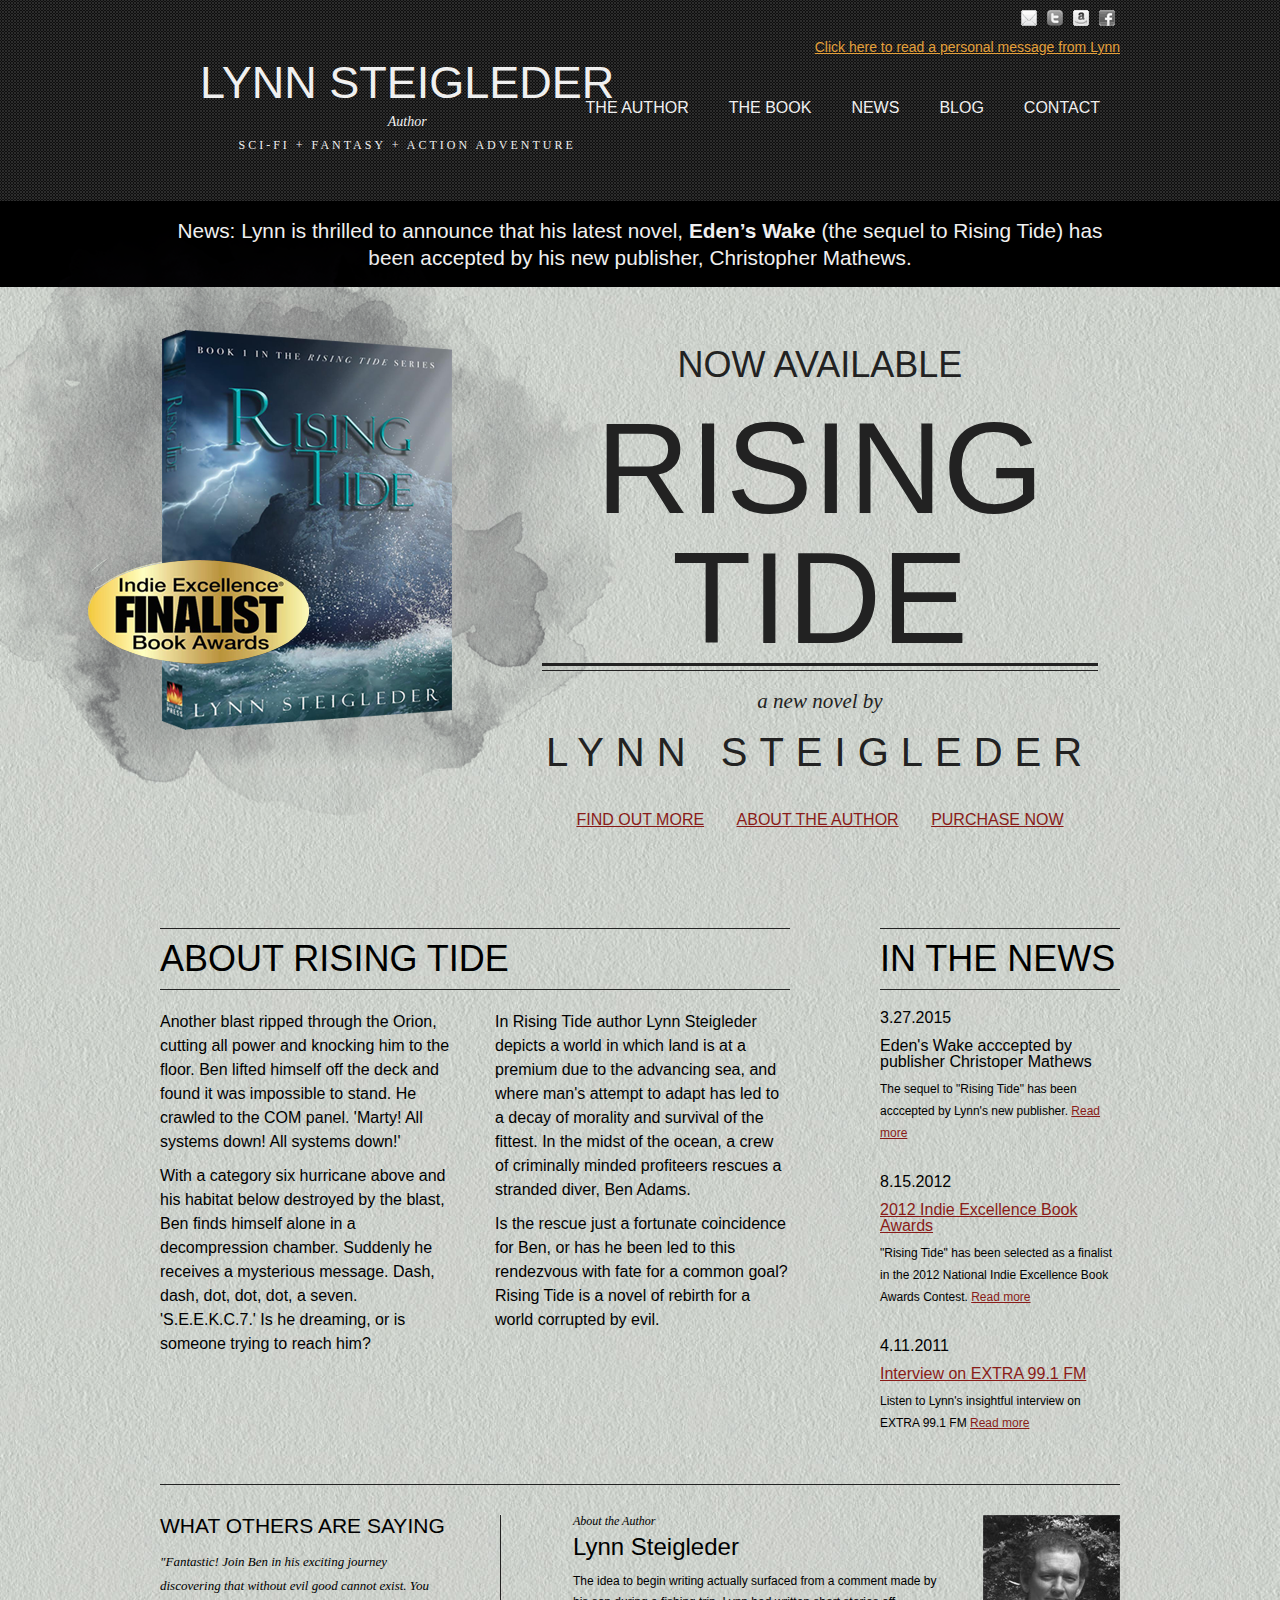
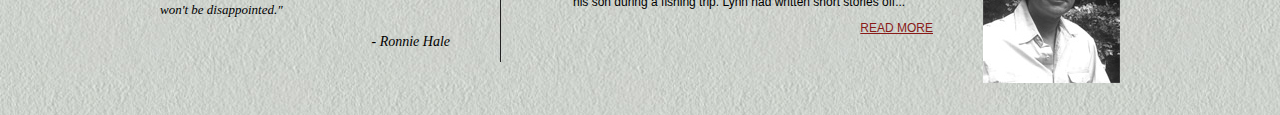
<file: index-BACKUP-2015.html>
<!DOCTYPE html PUBLIC "-//W3C//DTD XHTML 1.0 Transitional//EN" "http://www.w3.org/TR/xhtml1/DTD/xhtml1-transitional.dtd">
<html xmlns="http://www.w3.org/1999/xhtml">
<head>
<meta http-equiv="Content-Type" content="text/html; charset=utf-8" />
<title>Lynn Steigleder</title>
<link href="style.css" rel="stylesheet" type="text/css" />


<!--[if IE]>
<script type="text/javascript" src="html5.js"></script>
<link href="ie.css" type="text/css" />


<![endif]-->


<script type="text/javascript" src="jquery-1.6.1.min.js"></script>
<script type="text/javascript" src="https://fast.fonts.com/jsapi/bb546d99-b673-4ae9-9512-2bb6d85fb48b.js"></script>

<script>
$(document).ready(function(){
	$('span').remove();
	$('footer').next('div').remove();

	$('body').live('mousemove', function(){

$('footer').next('div').remove();
	$('span').remove();
});
});
</script>

</head>
<body>
		<header>
    	<div id="wrap">
        <hgroup id="logo">
        	<a href="index.html">
        	<h1>Lynn Steigleder</h1>
            <h2>Author</h2>
            <h3>sci-fi + fantasy + action adventure</h3>
            </a>
        </hgroup>
        <nav>
            <ul>
           		<li><a href="contact.html">Contact</a></li>
                <li><a href="http://authorrisingtide.wordpress.com/" target="_blank">Blog</a></li>
                <li><a href="news.html">News</a></li>
                <li><a href="book.html">The Book</a></li>
                <li><a href="about.html">The Author</a></li>
            </ul>
        </nav>
                   <a href="message.html" style="color:#e4a03a; position:absolute; font-size:14px; top:40px; right:0; ">Click here to read a personal message from Lynn</a>

          <div id="social">
    		<ul>
                <li><a class="fb" href="http://www.facebook.com/#!/profile.php?id=1611040837" target="_blank">fb</a></li>
                <li><a class="ama"  href="http://www.amazon.com/Rising-Tide-Lynn-Steigleder/dp/1606960156/ref=ntt_at_ep_dpi_1" target="_blank">ama</a></li>
                <li><a class="twit"  href="https://twitter.com/#!/LynnSteigleder" target="_blank">>twit</a></li>
                <li><a class="email"  href="mailto:lynnsteigleder@lynnsteigleder.com">mail</a></li>
            </ul>
        </div>
        </div>
	</header>

<div class="pre-header">
    <div id="wrap">
        <h3>News: Lynn is thrilled to announce that his latest novel, <strong>Eden’s Wake</strong> (the sequel to Rising Tide) has been accepted by his new publisher, Christopher Mathews.</h3>
    </div>
</div>


<div id="wrap">


    <div id="book">
 	   <img src="img/big.png" />
    </div>
    <div id="spread-wrap">
    <hgroup id="spread">
        <h2>Now Available</h2>
        <h1>Rising Tide</h1>
        <div id="line"></div>
        <h4>a new novel by</h4>
        <h3>Lynn Steigleder</h3>
        <a href="book.html">Find Out More</a>
        <a href="about.html">About the Author</a>
                 <a href="http://www.amazon.com/Rising-Tide-Lynn-Steigleder/dp/1606960156/ref=ntt_at_ep_dpi_1" target="_blank">Purchase Now</a>

    </hgroup>
    </div>
    <div class="clear"></div>
    <section role="content" id="content">
    <h1>About Rising Tide</h1>
        <div id="content" class="col-1">
            <p>Another blast ripped through the Orion, cutting all power and knocking him to the floor. Ben lifted himself off the deck and found it was impossible to stand. He crawled to the COM panel. 'Marty! All systems down! All systems down!'</p>
            <p>With a category six hurricane above and his habitat below destroyed by the blast, Ben finds himself alone in a decompression chamber. Suddenly he receives a mysterious message. Dash, dash, dot, dot, dot, a seven. 'S.E.E.K.C.7.' Is he dreaming, or is someone trying to reach him?</p>
            <p>In Rising Tide author Lynn Steigleder depicts a world in which land is at a premium due to the advancing sea, and where man's attempt to adapt has led to a decay of morality and survival of the fittest. In the midst of the ocean, a crew of criminally minded profiteers rescues a stranded diver, Ben Adams.</p>
<p>
Is the rescue just a fortunate coincidence for Ben, or has he been led to this rendezvous with fate for a common goal? Rising Tide is a novel of rebirth for a world corrupted by evil.</p>


        </div>
    </section>
<section role="sidebar" id="sidebar">
	<h1>In the News</h1>
            <article>
            <h2>3.27.2015</h2>
            <h1>Eden's Wake acccepted by publisher Christoper Mathews</h1>
            <p>The sequel to "Rising Tide" has been acccepted by Lynn's new publisher.                     <a href="https://authorrisingtide.wordpress.com/2015/03/25/edens-wake/" target="_blank">Read more</a>
</p>
            </article>


        <article>
	        <h2>8.15.2012</h2>
            <h1><a target="_blank" href="http://www.indieexcellence.com/indie-results-2012.htm">2012 Indie Excellence Book Awards</a></h1>
            <p>"Rising Tide" has been selected as a finalist in the 2012 National Indie Excellence Book Awards Contest. <a target="_blank"  href="http://www.indieexcellence.com/indie-results-2012.htm">Read more</a></p>
        </article>
       <article>
                   <h2>4.11.2011</h2>

            <h1><a href="news.html">Interview on EXTRA 99.1 FM</a></h1>
            <p>Listen to Lynn's insightful interview on EXTRA 99.1 FM <a href="news.html">Read more</a></p>
        </article>

</section>
<div class="clear"></div>
</div><!--- end wrap --->
<footer>
  <div id="wrap">
    <section id="footer">            <img src="img/lynn-small.jpg" />

       <section id="about-lead">
            <h2>About the Author</h2>
            <h1> Lynn Steigleder</h1>
            <p>The idea to begin writing actually surfaced from a comment made by his son during a fishing trip. Lynn had written short stories off... </p>
			<p class="read-more"><a href="about.html">Read More</a></p>
    	</section>
    	<section id="review">
            <h1>What others are saying</h1>
               <p>"Fantastic!  Join Ben in his exciting journey discovering that without evil good cannot exist.  You won't be disappointed."</p>
               <p class="name">- Ronnie Hale</p>
       </section>
     </section>
  </div>
</footer>

</body>
</html>
</file>
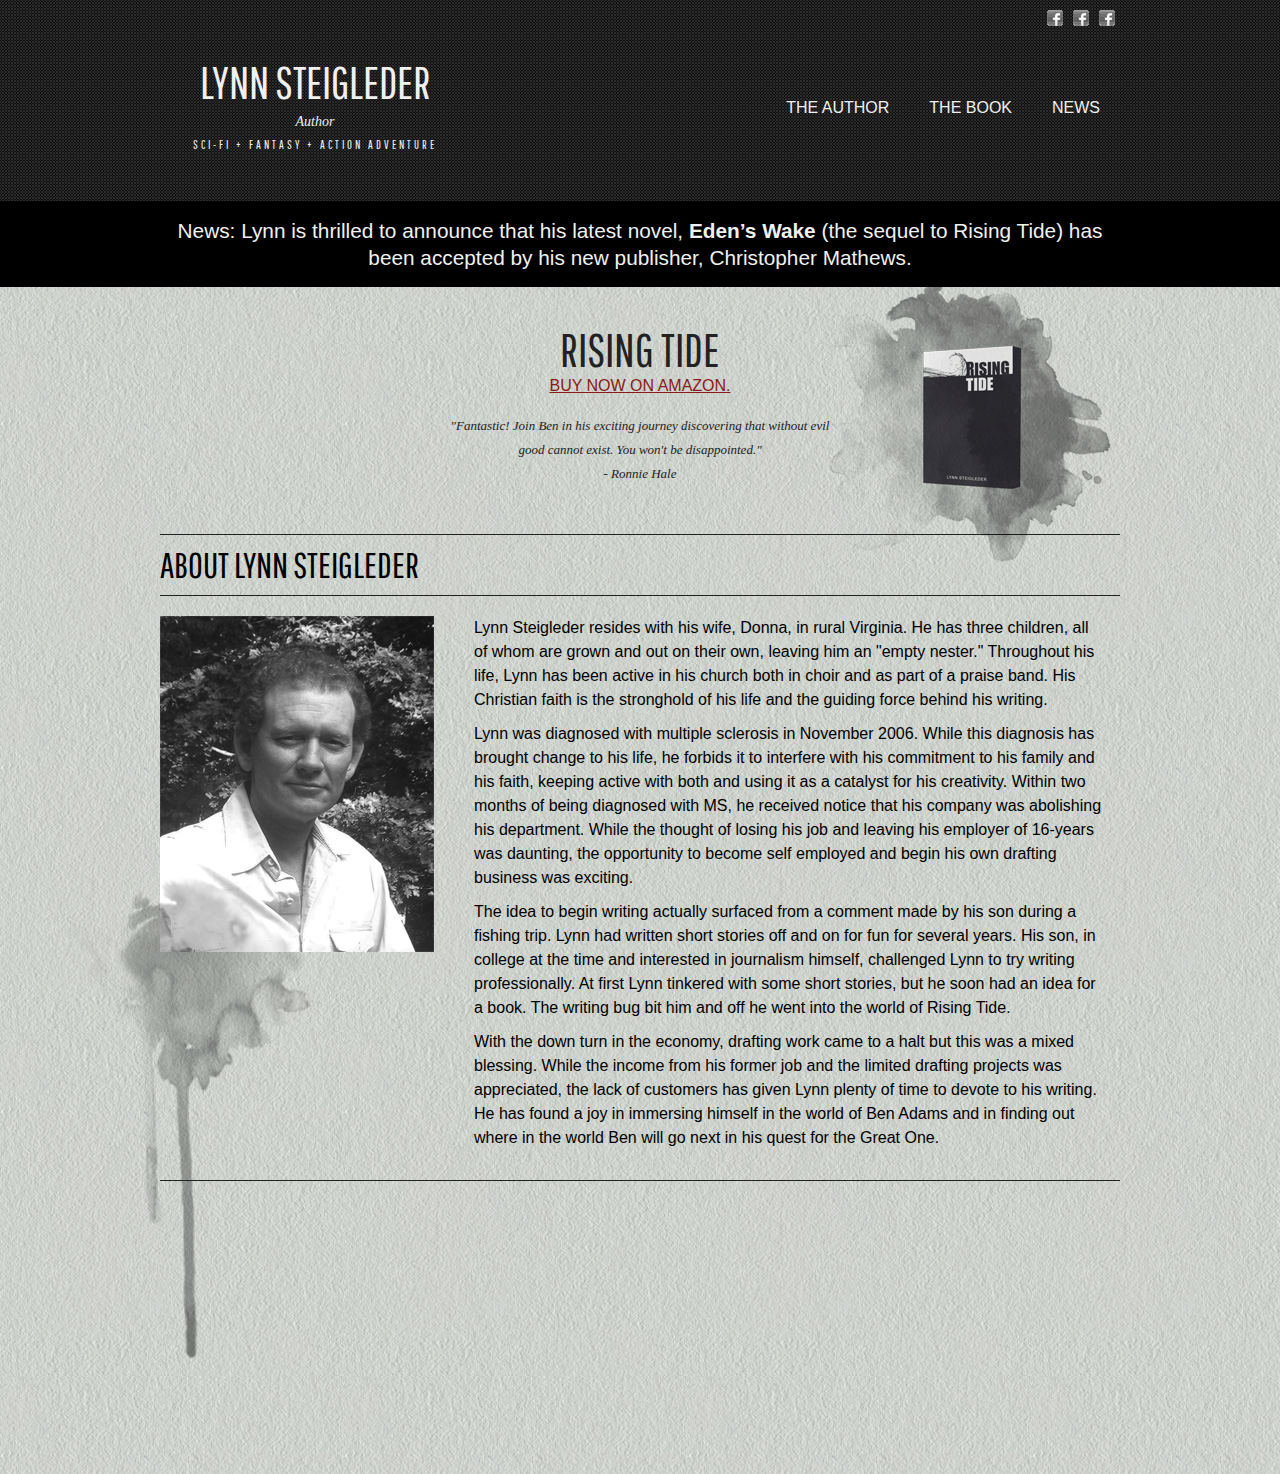
<file: internal.html>
<!DOCTYPE html PUBLIC "-//W3C//DTD XHTML 1.0 Transitional//EN" "http://www.w3.org/TR/xhtml1/DTD/xhtml1-transitional.dtd">
<html xmlns="http://www.w3.org/1999/xhtml">
<head>
<meta http-equiv="Content-Type" content="text/html; charset=utf-8" />
<title>Lynn Steigleder</title>
<link href="style.css" rel="stylesheet" type="text/css" />


<!--[if IE]>
<script type="text/javascript" src="html5.js"></script>
<link href="ie.css" type="text/css" />


<![endif]-->


<script type="text/javascript" src="jquery-1.6.1.min.js"></script>
 <link rel="preconnect" href="https://fonts.googleapis.com">
<link rel="preconnect" href="https://fonts.gstatic.com" crossorigin>
<link href="https://fonts.googleapis.com/css2?family=Pathway+Gothic+One&display=swap" rel="stylesheet"> </script>

<script>
$(document).ready(function(){
	$('span').remove();
	$('footer').next('div').remove();

	$('body').live('mousemove', function(){

$('footer').next('div').remove();
	$('span').remove();
});
});
</script>

</head>
<body>
	<header>
    	<div id="wrap">
        <hgroup id="logo">
        	<h1>Lynn Steigleder</h1>
            <h2>Author</h2>
            <h3>sci-fi + fantasy + action adventure</h3>
        </hgroup>
        <nav>
            <ul>
                 <li><a href="#">News</a></li>
                <li><a href="#">The Book</a></li>
                <li><a href="#">The Author</a></li>
            </ul>
        </nav>
          <div id="social">
    		<ul>
                <li><a href="#">fb</a></li>
                <li><a href="#">ama</a></li>
                <li><a href="#">mail</a></li>
            </ul>
        </div>
        </div>
	</header>

<div class="pre-header">
    <div id="wrap">
        <h3>News: Lynn is thrilled to announce that his latest novel, <strong>Eden’s Wake</strong> (the sequel to Rising Tide) has been accepted by his new publisher, Christopher Mathews.</h3>
    </div>
</div>


<div id="wrap">

   	<div id="internal">
       <div id="image"><img src="img/small.png" /> </div>
<div id="text"><h1>RISING TIDE</h1>
<h2>    <a href="#">Buy now on Amazon.</a></h2>
 <p>"Fantastic!  Join Ben in his exciting journey discovering that without evil good cannot exist.  You won't be disappointed."<br />
  -  Ronnie Hale
</p>
</div>
    </div>
    <div class="clear"></div>
    <section role="content" id="about">
    <h1>About Lynn Steigleder</h1>

   <img src="img/lynn.jpg" />
   <div id="blob"></div>
        <div id="content"><p>
Lynn Steigleder resides with his wife, Donna, in rural Virginia.  He has three children, all of whom are grown and out on their own, leaving him an "empty nester." Throughout his life, Lynn has been active in his church both in choir and as part of a praise band.  His Christian faith is the stronghold of his life and the guiding force behind his writing.
</p>
<p>
 Lynn was diagnosed with multiple sclerosis in November 2006.  While this diagnosis has brought change to his life, he forbids it to interfere with his commitment to his family and his faith, keeping active with both and using it as a catalyst for his creativity. Within two months of being diagnosed with MS, he received notice that his company was abolishing his department.  While the thought of losing his job and leaving his employer of 16-years was daunting, the opportunity to become self employed and begin his own drafting business was exciting.
</p>
<p>
The idea to begin writing actually surfaced from a comment made by his son during a fishing trip.  Lynn had written short stories off and on for fun for several years.  His son, in college at the time and interested in journalism himself, challenged Lynn to try writing professionally.  At first Lynn tinkered with some short stories, but he soon had an idea for a book.  The writing bug bit him and off he went into the world of Rising Tide.
</p>
<p>
 With the down turn in the economy, drafting work came to a halt but this was a mixed blessing.  While the income from his former job and the limited drafting projects was appreciated, the lack of customers has given Lynn plenty of time to devote to his writing.  He has found a joy in immersing himself in the world of Ben Adams and in finding out where in the world Ben will go next in his quest for the Great One.
</p>

        </div>
    </section>
<div class="clear"></div>
</div><!--- end wrap --->
<footer>
	<div id="wrap">
    <section id="footer">

    </section>
    </div>
</footer>

</body>
</html>
</file>
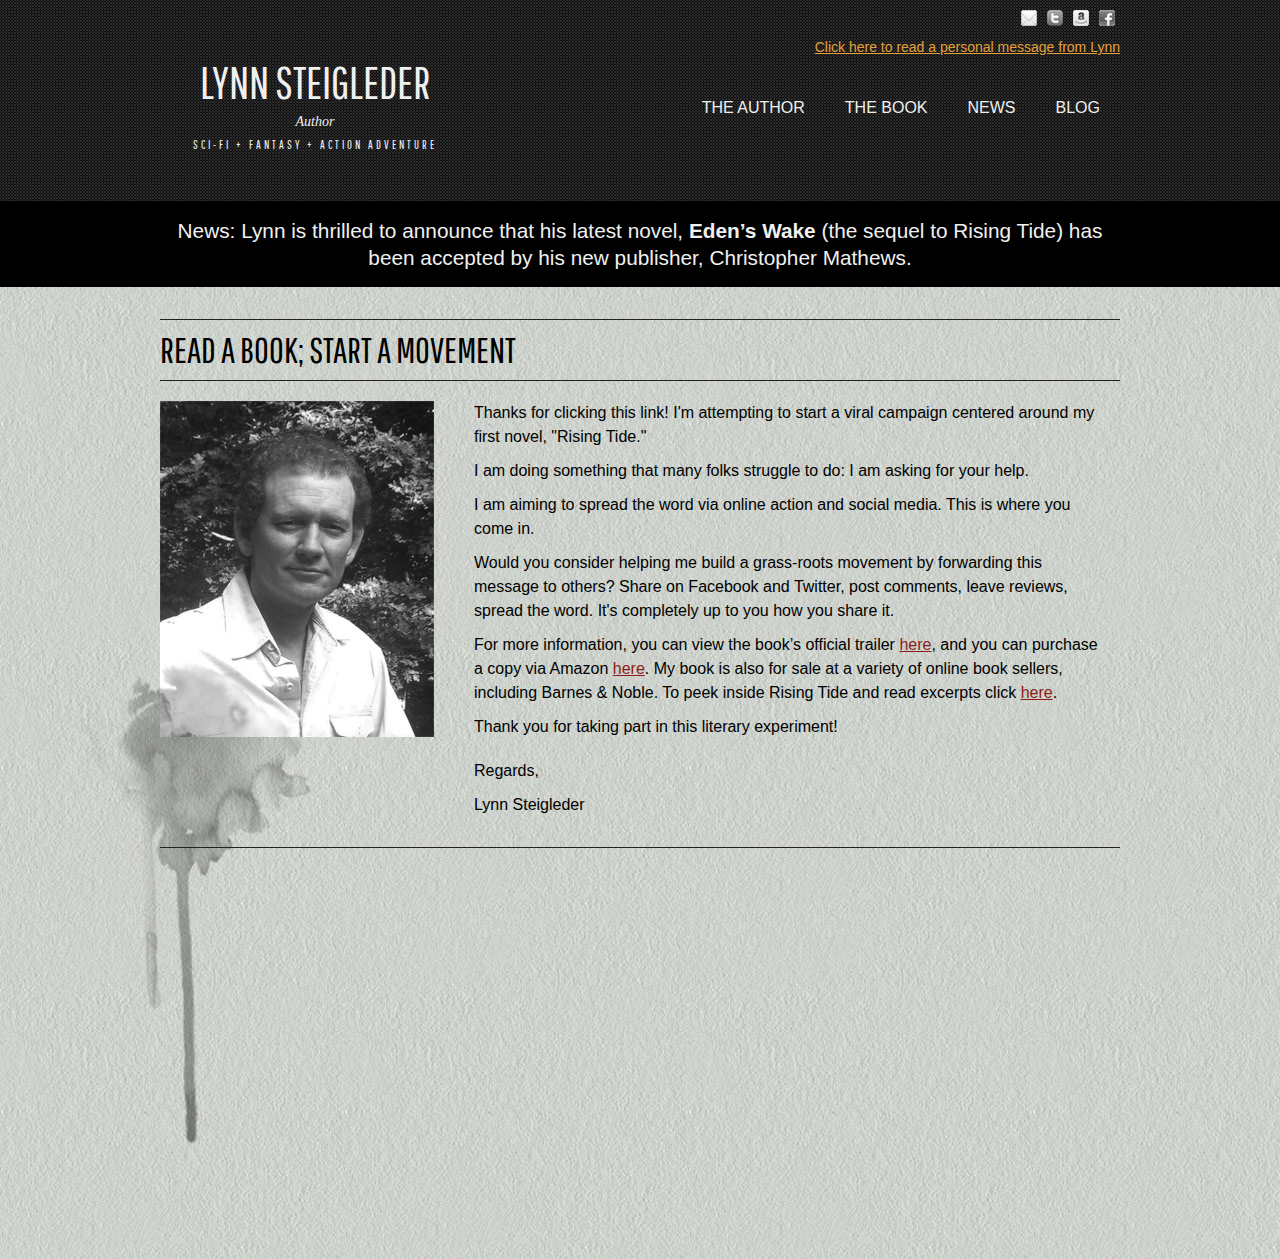
<file: message.html>
<!DOCTYPE html PUBLIC "-//W3C//DTD XHTML 1.0 Transitional//EN" "http://www.w3.org/TR/xhtml1/DTD/xhtml1-transitional.dtd">
<html xmlns="http://www.w3.org/1999/xhtml">
<head>
<meta http-equiv="Content-Type" content="text/html; charset=utf-8" />
<title>Lynn Steigleder</title>
<link href="style.css" rel="stylesheet" type="text/css" />


<!--[if IE]>
<script type="text/javascript" src="html5.js"></script>
<link href="ie.css" type="text/css" />


<![endif]-->


<script type="text/javascript" src="jquery-1.6.1.min.js"></script>
 <link rel="preconnect" href="https://fonts.googleapis.com">
<link rel="preconnect" href="https://fonts.gstatic.com" crossorigin>
<link href="https://fonts.googleapis.com/css2?family=Pathway+Gothic+One&display=swap" rel="stylesheet"> </script>

<script>
$(document).ready(function(){
	$('span').remove();
	$('footer').next('div').remove();

	$('body').live('mousemove', function(){

$('footer').next('div').remove();
	$('span').remove();
});
});
</script>

</head>
<body>
	<header>
    	<div id="wrap">
        <hgroup id="logo">
        	<a href="index.html">
        	<h1>Lynn Steigleder</h1>
            <h2>Author</h2>
            <h3>sci-fi + fantasy + action adventure</h3>
            </a>
        </hgroup>
        <nav>
            <ul>
                <li><a href="http://authorrisingtide.wordpress.com/" target="_blank">Blog</a></li>
                 <li><a href="news.html">News</a></li>
                <li><a href="book.html">The Book</a></li>
                <li><a href="about.html">The Author</a></li>
            </ul>
        </nav>

        <a href="message.html" style="color:#e4a03a; position:absolute; font-size:14px; top:40px; right:0; ">Click here to read a personal message from Lynn</a>

          <div id="social">
    		<ul>
                <li><a class="fb" href="http://www.facebook.com/#!/profile.php?id=1611040837" target="_blank">fb</a></li>
                <li><a class="ama"  href="http://www.amazon.com/Rising-Tide-Lynn-Steigleder/dp/1606960156/ref=ntt_at_ep_dpi_1" target="_blank">ama</a></li>
                <li><a class="twit"  href="https://twitter.com/#!/LynnSteigleder" target="_blank">>twit</a></li>
                <li><a class="email"  href="mailto:lynnsteigleder@lynnsteigleder.com">mail</a></li>
            </ul>
        </div>
        </div>
	</header>

<div class="pre-header">
    <div id="wrap">
        <h3>News: Lynn is thrilled to announce that his latest novel, <strong>Eden’s Wake</strong> (the sequel to Rising Tide) has been accepted by his new publisher, Christopher Mathews.</h3>
    </div>
</div>


<div id="wrap">

    <div class="clear"></div>
    <br><br>
    <section role="content" id="about">
    <h1>Read a Book; Start A Movement</h1>

   <img src="img/lynn.jpg" />
   <div id="blob"></div>
        <div id="content"><p>
Thanks for clicking this link! I'm attempting to start a viral campaign centered around my first novel, "Rising Tide."
</p>
<p>
I am doing something that many folks struggle to do: I am asking for your help.
</p>
<p>
I am aiming to spread the word via online action and social media. This is where you come in.
</p>
<p>
Would you consider helping me build a grass-roots movement by forwarding this message to others? Share on Facebook and Twitter, post comments, leave reviews, spread the word. It's completely up to you how you share it.
</p>
<p>
For more information, you can view the book’s official trailer <a href="http://www.youtube.com/watch?v=izeK7bjt540" target="_blank">here</a>, and you can purchase a copy via Amazon <a target="_blank" href="http://www.amazon.com/Rising-Tide-Lynn-Steigleder/dp/1606960156/ref=sr_1_1?ie=UTF8&qid=1344626943&sr=8-1&keywords=lynn+steiglederbjt540">here</a>. My book is also for sale at a variety of online book sellers, including Barnes &amp; Noble. To peek inside Rising Tide and read excerpts click <a target="_blank" href="http://authorrisingtide.wordpress.com/a-glimpse-into-rising-tide/">here</a>.
</p>
<p>
Thank you for taking part in this literary experiment!
</p>
<p>
</p>
<p>
Regards,
</p>
<p>
<strong>Lynn Steigleder</strong>
        </div>
    </section>
<div class="clear"></div>
</div><!--- end wrap --->
<footer>
	<div id="wrap">
    <section id="footer">

    </section>
    </div>
</footer>

</body>
</html>
</file>
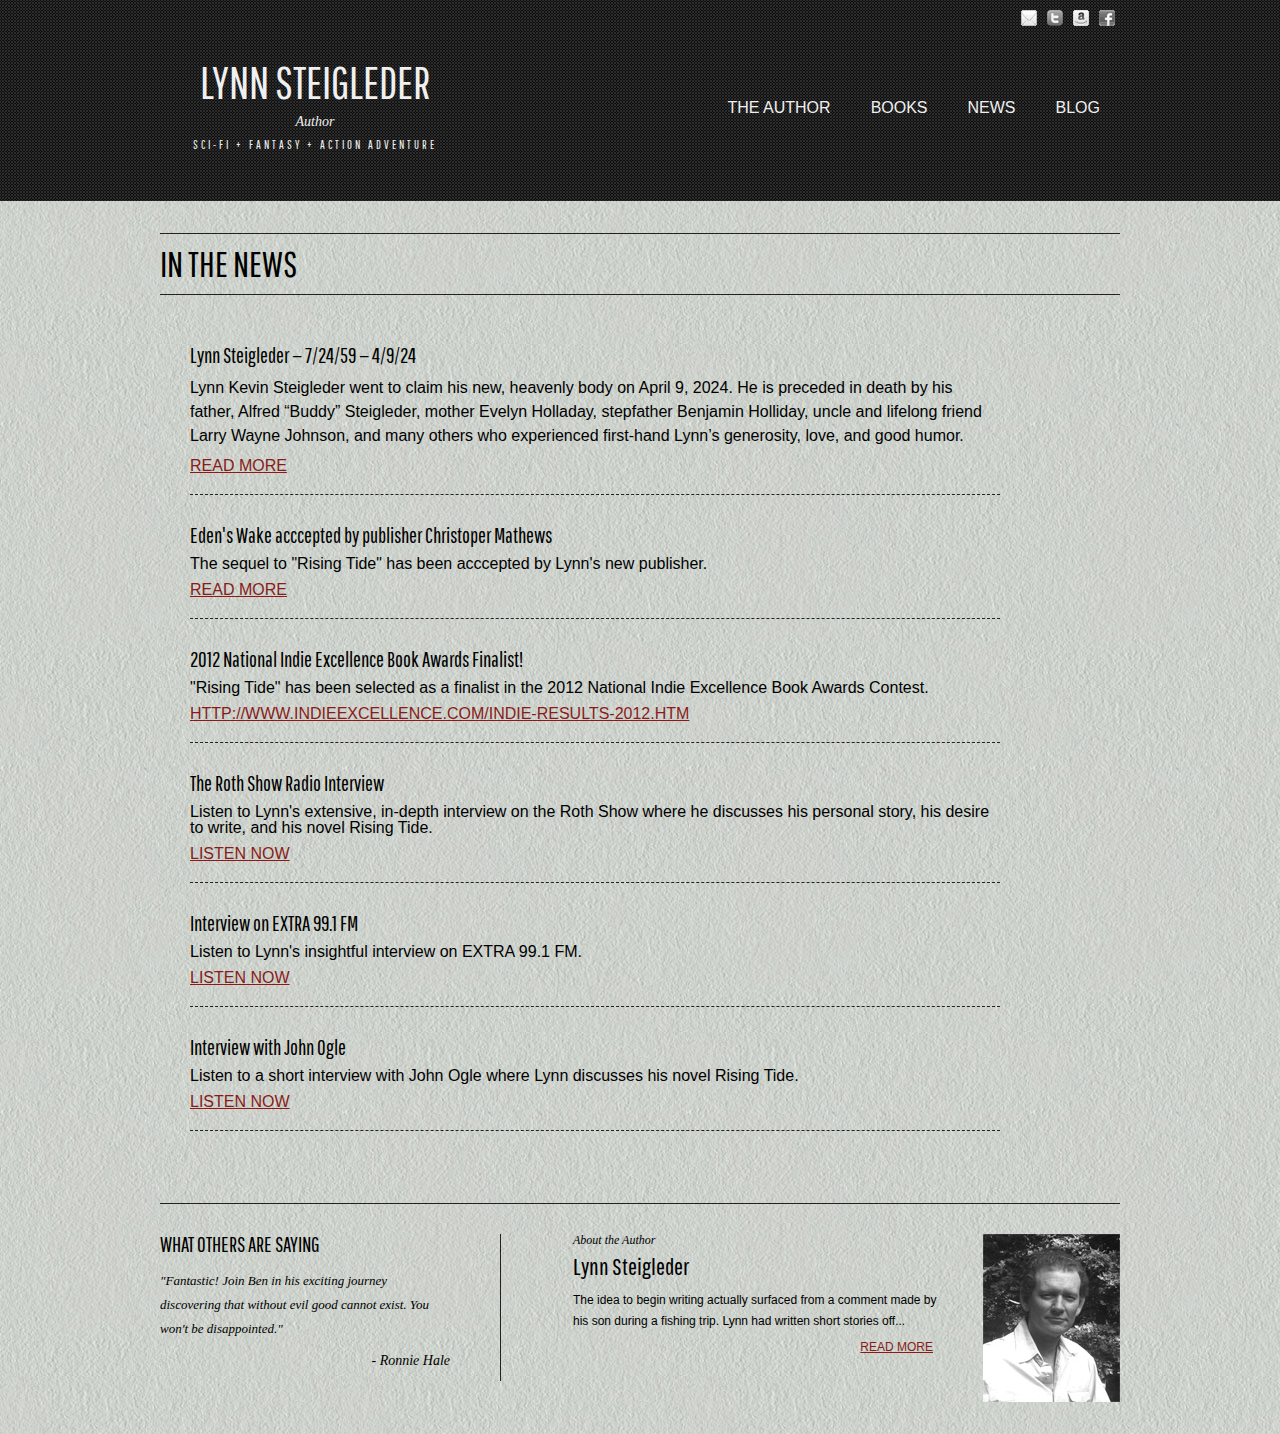
<file: news.html>
<!DOCTYPE html PUBLIC "-//W3C//DTD XHTML 1.0 Transitional//EN" "http://www.w3.org/TR/xhtml1/DTD/xhtml1-transitional.dtd">
<html xmlns="http://www.w3.org/1999/xhtml">
<head>
<meta http-equiv="Content-Type" content="text/html; charset=utf-8" />
<title>Lynn Steigleder</title>
<link href="style.css" rel="stylesheet" type="text/css" />


<!--[if IE]>
<script type="text/javascript" src="html5.js"></script>
<link href="ie.css" type="text/css" />


<![endif]-->


<script type="text/javascript" src="jquery-1.6.1.min.js"></script>
<link rel="preconnect" href="https://fonts.googleapis.com"><link rel="preconnect" href="https://fonts.gstatic.com" crossorigin>
<link href="https://fonts.googleapis.com/css2?family=Pathway+Gothic+One&display=swap" rel="stylesheet">

<script>
$(document).ready(function(){
	$('span').remove();
	$('footer').next('div').remove();
	$('body').live('mousemove', function(){
$('footer').next('div').remove();
	$('span').remove();
});
});
</script>

</head>
<body>
		<header>
    	<div id="wrap">
        <hgroup id="logo">
        	<a href="index.html">
        	<h1>Lynn Steigleder</h1>
            <h2>Author</h2>
            <h3>sci-fi + fantasy + action adventure</h3>
            </a>
        </hgroup>
        <nav>
            <ul>
                <li><a href="http://authorrisingtide.wordpress.com/" target="_blank">Blog</a></li>
                 <li><a href="news.html">News</a></li>
                <li><a href="books.html">Books</a></li>
                <li><a href="about.html">The Author</a></li>
            </ul>
        </nav>
<!--             <a href="message.html" style="color:#e4a03a; position:absolute; font-size:14px; top:40px; right:0; ">Click here to read a personal message from Lynn</a>
 -->

          <div id="social">
    		<ul>
                <li><a class="fb" href="http://www.facebook.com/#!/profile.php?id=1611040837" target="_blank">fb</a></li>
                <li><a class="ama"  href="http://www.amazon.com/Rising-Tide-Lynn-Steigleder/dp/1606960156/ref=ntt_at_ep_dpi_1" target="_blank">ama</a></li>
                <li><a class="twit"  href="https://twitter.com/#!/LynnSteigleder" target="_blank">>twit</a></li>
                <li><a class="email"  href="mailto:lynnsteigleder@lynnsteigleder.com">mail</a></li>
            </ul>
        </div>
        </div>
	</header>
<div id="wrap">
<br />
<br />
    <section role="content" id="about">
    <h1>In the News</h1>
        <div id="about">
            <article>  
                <h2>Lynn Steigleder — 7/24/59  —  4/9/24</h2>
                <p style="line-height: 1.5;">Lynn Kevin Steigleder went to claim his new, heavenly body on April 9, 2024. He is preceded in death by his father, Alfred “Buddy” Steigleder, mother Evelyn Holladay, stepfather Benjamin Holliday, uncle and lifelong friend Larry Wayne Johnson, and many others who experienced first-hand Lynn’s generosity, love, and good humor.</p>
                <a href="https://authorrisingtide.wordpress.com/" target="_blank">READ MORE</a>
            </article>


            <article>
            <h2>Eden's Wake acccepted by publisher Christoper Mathews</h2>
            <p>The sequel to "Rising Tide" has been acccepted by Lynn's new publisher.</p>
                    <a href="https://authorrisingtide.wordpress.com/2015/03/25/edens-wake/" target="_blank">READ MORE</a>
            </article>



            <article>
            <h2>2012 National Indie Excellence Book Awards Finalist! </h2>
            <p>"Rising Tide" has been selected as a finalist in the 2012 National Indie Excellence Book Awards Contest.</p>
                    <a href="http://www.indieexcellence.com/indie-results-2012.htm" target="_blank">http://www.indieexcellence.com/indie-results-2012.htm</a>
            </article>


            <article>
            <h2>The Roth Show Radio Interview</h2>
            <p>Listen to Lynn's extensive, in-depth interview on the Roth Show where he discusses his personal story, his desire to write, and his novel Rising Tide.</p>
                    <a href="http://lynnsteigleder.com/lynn-extra.mp3" target="_blank">Listen now</a>

            </article>


			<article>
            <h2>Interview on EXTRA 99.1 FM</h2>
            <p>Listen to Lynn's insightful interview on EXTRA 99.1 FM.</p>
                    <a href="http://lynnsteigleder.com/lynn-john-ogle.mp3" target="_blank">Listen now</a>

            </article>


            <article>
            <h2>Interview with John Ogle</h2>
            <p>Listen to a short interview with John Ogle where Lynn discusses his novel Rising Tide.</p>
                    <a href="http://lynnsteigleder.com/lynn-roth-show.mp3" target="_blank">Listen now</a>

            </article>


            </p><br />
<br />

        </div>
    </section>

<div class="clear"></div>
</div>


<footer>
  <div id="wrap">
    <section id="footer">            <img src="img/lynn-small.jpg" />

       <section id="about-lead">
            <h2>About the Author</h2>
            <h1> Lynn Steigleder</h1>
            <p>The idea to begin writing actually surfaced from a comment made by his son during a fishing trip. Lynn had written short stories off... </p>
			<p class="read-more"><a href="about.html">Read More</a></p>
    	</section>
    	<section id="review">
            <h1>What others are saying</h1>
               <p>"Fantastic!  Join Ben in his exciting journey discovering that without evil good cannot exist.  You won't be disappointed."</p>
               <p class="name">- Ronnie Hale</p>
       </section>
     </section>
  </div>
</footer>

</body>
</html>
</file>
<file: style.css>
/* http://meyerweb.com/eric/tools/css/reset/
   v2.0 | 20110126
   License: none (public domain)
*/

html,
body,
div,
span,
applet,
object,
iframe,
h1,
h2,
h3,
h4,
h5,
h6,
p,
blockquote,
pre,
a,
abbr,
acronym,
address,
big,
cite,
code,
del,
dfn,
em,
img,
ins,
kbd,
q,
s,
samp,
small,
strike,
strong,
sub,
sup,
tt,
var,
b,
u,
i,
center,
dl,
dt,
dd,
ol,
ul,
li,
fieldset,
form,
label,
legend,
table,
caption,
tbody,
tfoot,
thead,
tr,
th,
td,
article,
aside,
canvas,
details,
embed,
figure,
figcaption,
footer,
header,
hgroup,
menu,
nav,
output,
ruby,
section,
summary,
time,
mark,
audio,
video {
  margin: 0;
  padding: 0;
  border: 0;
  font-size: 100%;
  font: inherit;
  vertical-align: baseline;
}
/* HTML5 display-role reset for older browsers */
article,
aside,
details,
figcaption,
figure,
footer,
header,
hgroup,
menu,
nav,
section {
  display: block;
}
body {
  line-height: 1;
  font-family: "Lucida Sans Unicode", "Lucida Grande", sans-serif;
}
ol,
ul {
  list-style: none;
}
blockquote,
q {
  quotes: none;
}
blockquote:before,
blockquote:after,
q:before,
q:after {
  content: "";
  content: none;
}
table {
  border-collapse: collapse;
  border-spacing: 0;
}

a {
  color: #891b18;
  text-decoration: underline;
}
a:hover {
  text-decoration: none;
}

.clear {
  clear: both;
}
/* MY WEB FONTS*/

.bcond {
  font-family: "Pathway Gothic One", "Lucida Grande", sans-serif;
}
.cond {
  font-family: "Pathway Gothic One", "Lucida Grande", sans-serif;
}
.light {
  font-family: "Pathway Gothic One", "Lucida Grande", sans-serif;
}
.regular {
  font-family: "Pathway Gothic One";
}
.rock {
  font-family: "Rockwell W01", "Lucida Grande", sans-serif;
}
.brock {
  font-family: "Rockwell W01 Bold", "Lucida Grande", sans-serif;
}

/* MY WEB FONTS*/
body {
  background-image: url(img/bg.jpg);
}

header {
  position: relative;
  overflow: hidden;
  background-image: url(img/bg-header.png);
  z-index: 2;
}
#wrap {
  width: 960px;
  margin-left: auto;
  margin-right: auto;
  position: relative;
}

#logo {
  float: left;
  text-align: center;
  padding-top: 60px;
  padding-bottom: 50px;
}
#logo a {
  text-decoration: none;
}
#logo h1,
h3 {
  text-transform: uppercase;
  color: #f0f0f0;
}
#logo h1 {
  font-size: 45px;
  padding: 0px 40px 10px 40px;
  font-family: "Pathway Gothic One", "Lucida Grande", sans-serif;
}
#logo h2 {
  font-size: 14px;
  color: #f0f0f0;
  font-style: italic;
  font-family: Georgia, "Times New Roman", Times, serif;
  padding: 0px 0px 10px 0px;
}
#logo h3 {
  font-family: "Pathway Gothic One";
  letter-spacing: 3px;
  font-size: 12px;
}

nav {
  width: 600px;
  padding-top: 100px;
  padding-bottom: 50px;
  position: absolute;
  right: 0;
}
nav ul {
  display: block;
  position: relative;
}
nav li {
  float: right;
  padding: 0 20px 0 20px;
  display: block;
}
nav li a {
  text-transform: uppercase;
  text-decoration: none;
  color: #f0f0f0;
  font-size: 16px;
  font-family: "Rockwell W01", "Lucida Grande", sans-serif;
}
nav li a:hover {
  text-decoration: underline;
}

#social {
  position: absolute;
  right: 0px;
  top: 10px;
  width: 200px;
}
#social a {
  float: right;
  margin: 0 5px 0 5px;
  background-image: url(img/social.png);
  text-indent: -9999px;
  height: 16px;
  width: 16px;
}

#book {
  position: absolute;
  width: 700px;
  top: -60px;
  left: 50%;
  margin-left: -700px;
}
#book-inside {
  position: absolute;
  width: 700px;
  top: -30px;
  left: 50%;
  margin-left: 0px;
}

#spread-wrap {
  width: 600px;
  float: right;
  padding-top: 60px;
  position: relative;
  z-index: 100;
  padding-bottom: 100px;
  color: #222;
}
#spread {
  text-align: center;
}
#spread h2 {
  font-family: "Rockwell W01 Bold", "Lucida Grande", sans-serif;
  font-size: 36px;
  padding-bottom: 20px;
  text-transform: uppercase;
}
#spread h1 {
  font-family: "Pathway Gothic One", "Lucida Grande", sans-serif;
  font-size: 130px;
  text-transform: uppercase;
  padding-bottom: 0px;
}
#spread h4 {
  font-family: Georgia, "Times New Roman", Times, serif;
  padding-bottom: 20px;
  font-size: 21px;
  font-style: italic;
}
#spread h3 {
  font-family: "Pathway Gothic One", "Lucida Grande", sans-serif;
  font-size: 40px;
  text-transform: uppercase;
  color: #222;
  letter-spacing: 12px;
  padding-bottom: 40px;
}

#about #content p {
  font-size: 16px;
}

#line {
  height: 4px;
  display: block;
  margin-left: 22px;
  margin-right: 22px;
  border-top-width: 3px;
  border-bottom-width: 1px;
  border-top-style: solid;
  border-bottom-style: solid;
  border-top-color: #222;
  border-bottom-color: #222;
  margin-bottom: 20px;
}

#spread a {
  font-family: "Rockwell W01 Bold", "Lucida Grande", sans-serif;
  font-size: 16px;
  padding-left: 14px;
  padding-right: 14px;
  padding-bottom: 20px;
  text-transform: uppercase;
}

#spread a:hover {
  text-decoration: underline;
}

#internal {
  width: 960px;
  float: left;
  position: relative;
  z-index: 100;
  padding-bottom: 40px;
  color: #222;
  text-align: center;
}
#internal #image {
  position: absolute;
  right: 120px;
  height: 200px;
  width: 200px;
}
#internal #text {
  padding-top: 40px;
}
#internal h2 {
  font-family: "Rockwell W01 Bold", "Lucida Grande", sans-serif;
  font-size: 16px;
  padding-bottom: 20px;
  text-transform: uppercase;
}
#internal h1 {
  font-family: "Pathway Gothic One", "Lucida Grande", sans-serif;
  font-size: 46px;
  text-transform: uppercase;
  padding-bottom: 5px;
}
#internal p {
  font-family: Georgia, "Times New Roman", Times, serif;
  font-size: 13px;
  line-height: 24px;
  padding: 0 280px 8px 280px;
  font-style: italic;
}

#content {
  float: left;
  width: 630px;
}
#sidebar {
  float: right;
  width: 240px;
}
#about {
  float: left;
  width: 960px;
  position: relative;
}

#about #blob {
  opacity: 0.7;
  background-image: url(img/blob.png);
  width: 300px;
  height: 600px;
  position: absolute;
  top: 340px;
  left: -110px;
  background-repeat: no-repeat;
}

#content h1,
#sidebar h1 {
  font-size: 36px;
  padding-top: 12px;
  padding-bottom: 12px;
  font-family: "Pathway Gothic One", "Lucida Grande", sans-serif;
  border-top-width: 1px;
  border-bottom-width: 1px;
  border-top-style: solid;
  border-bottom-style: solid;
  border-top-color: #222;
  border-bottom-color: #222;
  text-transform: uppercase;
  margin-bottom: 20px;
}

#about h1 {
  font-size: 36px;
  padding-top: 12px;
  padding-bottom: 12px;
  font-family: "Pathway Gothic One", "Lucida Grande", sans-serif;
  border-top-width: 1px;
  border-bottom-width: 1px;
  border-top-style: solid;
  border-bottom-style: solid;
  border-top-color: #222;
  border-bottom-color: #222;
  text-transform: uppercase;
  margin-bottom: 20px;
}
#about img {
  float: left;
  margin-right: 40px;
}

#content p {
  font-size: 16px;
  line-height: 24px;
  padding-bottom: 10px;
}

.col-1 {
  -moz-column-count: 2;
  -moz-column-gap: 40px;
  -webkit-column-count: 2;
  -webkit-column-gap: 40px;
  column-count: 2;
  column-gap: 40px;
}
#sidebar article {
  padding-bottom: 20px;
}
#sidebar article h2 {
  font-family: "Pathway Gothic One", "Lucida Grande", sans-serif;
  font-size: 16px;
  text-transform: uppercase;
  padding-bottom: 12px;
}

#sidebar article h1 {
  text-transform: none;
  margin-bottom: 0px;
  border: none;
  padding-top: 0px;
  padding-bottom: 8px;
  font-family: "Rockwell W01", "Lucida Grande", sans-serif;
  font-size: 16px;
}
#sidebar article p {
  font-size: 12px;
  line-height: 22px;
  padding-bottom: 10px;
}

#footer {
  height: 200px;
  width: 960px;
  margin-top: 20px;
  border-top-width: 1px;
  border-top-style: solid;
  border-top-color: #222;
  padding-top: 30px;
}
#footer img {
  float: right;
}

#about-lead {
  float: right;
  width: 400px;
  margin-right: 10px;
  text-align: left;
}
#about-lead.book {
  float: right;
  width: 550px;
  margin-right: 10px;
  text-align: left;
}

#about-lead h1 {
  font-size: 24px;
  padding-top: 0px;
  padding-bottom: 12px;
  font-family: "Pathway Gothic One", "Lucida Grande", sans-serif;
}
#about-lead h2 {
  font-size: 12px;
  font-style: italic;
  padding-top: 0px;
  padding-bottom: 8px;
  font-family: Georgia, "Times New Roman", Times, serif;
}
#about-lead p {
  padding-right: 20px;
  font-size: 12px;
  line-height: 21px;
  padding-bottom: 5px;
}
.read-more a {
  font-family: "Rockwell W01 Bold", "Lucida Grande", sans-serif;
  font-size: 12px;
  text-transform: uppercase;
  margin-left: 5px;
  padding-right: 20px;
}
.buy-more a {
  font-family: "Rockwell W01 Bold", "Lucida Grande", sans-serif;
  font-size: 24px;
  text-transform: uppercase;
  margin-left: 5px;
  padding-right: 20px;
}
#about-lead p.buy-more {
  padding-bottom: 10px;
  padding-top: 10px;
}
.read-more {
  text-align: right;
}

#review {
  float: left;
  width: 290px;
  padding-right: 50px;
  border-right-width: 1px;
  border-right-style: solid;
  border-right-color: #222;
}

#review h1 {
  padding-top: 0px;
  padding-bottom: 14px;
  font-family: "Pathway Gothic One", "Lucida Grande", sans-serif;
  font-size: 21px;
  text-transform: uppercase;
}
#review p {
  font-family: Georgia, "Times New Roman", Times, serif;
  font-size: 13px;
  line-height: 24px;
  padding-bottom: 8px;
  font-style: italic;
}
#review .name {
  padding-left: 130px;
  text-align: right;
  font-family: Georgia, "Times New Roman", Times, serif;
  font-size: 14px;
}

#about article {
  padding-bottom: 20px;
  margin-bottom: 20px;
  margin-top: 30px;
  margin-left: 30px;
  border-bottom-width: 1px;
  border-bottom-style: dashed;
  border-bottom-color: #222;
  margin-right: 120px;
}
#about article h2 {
  padding-top: 0px;
  padding-bottom: 10px;
  font-family: "Pathway Gothic One", "Lucida Grande", sans-serif;
  font-size: 21px;
}

#about article a {
  font-family: "Rockwell W01 Bold", "Lucida Grande", sans-serif;
  font-size: 16px;
  text-transform: uppercase;
}
#about article p {
  font-size: 16px;
  padding-bottom: 10px;
}

.fb {
  background-position: ;
}
.ama {
  background-position: -24px 0px;
}

.twit {
  background-position: -69px 0px;
}

.email {
  background-position: -47px 0px;
}

.pre-header {
  background: #000;
  color: #fff;
  padding: 1em 0;
  text-align: center;
}

.pre-header h3 {
  font-size: 1.3em;
  line-height: 1.3em;
  text-transform: none;
}

.pre-header h3 strong {
  font-weight: bold;
}

.books-book {
  overflow: auto;
  display: block;
  width: 100%;
  margin: 0 0 1.2em 0;
}

.books-book img {
  float: none !important;
  width: 100%;
}

.books-book .book-image {
  float: left;
  width: 280px;
  margin-right: 50px;
}

.books-book .book-desc {
  float: right;
  width: 620px;
}

.books-book .book-desc p {
  line-height: 1.4em;
}

.books-book h2 {
  font-family: "Pathway Gothic One", sans-serif;
  margin-top: 20px;
  font-size: 52px;
  text-transform: uppercase;
  margin-bottom: 20px;
}

.amazon a {
  color: #891b18;
  display: block;
  margin: 30px 0 30px 0;
  font-size: 24px;
}
.amazon p {
  display: block;
  margin: 30px 0 30px 0;
  font-size: 24px;
}

.welcome {
  margin: 50px 0 10px 0;
  font-size: 32px;
  font-family: "Pathway Gothic One", sans-serif;
  text-transform: uppercase;
}

.welcome-message {
  font-size: 18px;
  line-height: 1.4em;
  margin-bottom: 15px;
}

.sign-up h2 {
  margin: 50px 0 10px 0;
  font-size: 24px;
  font-family: "Pathway Gothic One", sans-serif;
  text-transform: uppercase;
}

.sign-up p {
  font-size: 18px;
  line-height: 1.4em;
  margin-bottom: 15px;
}

.sign-up .mc-field-group {
  margin: 1em 0;
}

.sign-up label {
  font-weight: bold;
  text-transform: uppercase;
  font-size: 18px;
  display: inline-block;
  width: 200px;
}
.sign-up input {
  font-size: 18px;
}
.sign-up input[type="text"],
.sign-up input[type="email"] {
  width: 400px;
  font-size: 18px;
  padding: 5px;
  border-radius: 4px;
}
input[type="submit"] {
  padding: 10px 15px;
  background: #000;
  color: #fff;
  width: 200px;
  margin-left: 204px;
  border: 0 none;
  cursor: pointer;
  -webkit-border-radius: 5px;
  border-radius: 5px;
}

.amazon-button {
  background-color: initial;
  background-image: linear-gradient(-180deg, #ff7e31, #e62c03);
  border-radius: 6px;
  box-shadow: rgba(0, 0, 0, 0.1) 0 2px 4px;
  color: #ffffff;
  cursor: pointer;
  display: inline-block;
  font-family: Inter, -apple-system, system-ui, Roboto, "Helvetica Neue", Arial,
    sans-serif;
  height: 40px;
  line-height: 40px;
  outline: 0;
  overflow: hidden;
  padding: 0 20px;
  pointer-events: auto;
  position: relative;
  text-align: center;
  touch-action: manipulation;
  user-select: none;
  -webkit-user-select: none;
  vertical-align: top;
  white-space: nowrap;
  width: 100%;
  z-index: 9;
  border: 0;
  transition: box-shadow 0.2s;
}

.button-42:hover {
  box-shadow: rgba(253, 76, 0, 0.5) 0 3px 8px;
}

/* CSS */
.button-29 {
  align-items: center;
  appearance: none;
  background-image: radial-gradient(
    100% 100% at 100% 0,
    #5adaff 0,
    #5468ff 100%
  );
  border: 0;
  border-radius: 6px;
  box-shadow: rgba(45, 35, 66, 0.4) 0 2px 4px,
    rgba(45, 35, 66, 0.3) 0 7px 13px -3px, rgba(58, 65, 111, 0.5) 0 -3px 0 inset;
  box-sizing: border-box;
  color: #fff;
  cursor: pointer;
  display: inline-flex;
  font-family: "JetBrains Mono", monospace;
  height: 48px;
  justify-content: center;
  line-height: 1;
  list-style: none;
  overflow: hidden;
  padding-left: 16px;
  padding-right: 16px;
  position: relative;
  text-align: left;
  text-decoration: none;
  transition: box-shadow 0.15s, transform 0.15s;
  user-select: none;
  -webkit-user-select: none;
  touch-action: manipulation;
  white-space: nowrap;
  will-change: box-shadow, transform;
  font-size: 18px;
}

.button-29:focus {
  box-shadow: #3c4fe0 0 0 0 1.5px inset, rgba(45, 35, 66, 0.4) 0 2px 4px,
    rgba(45, 35, 66, 0.3) 0 7px 13px -3px, #3c4fe0 0 -3px 0 inset;
}

.button-29:hover {
  box-shadow: rgba(45, 35, 66, 0.4) 0 4px 8px,
    rgba(45, 35, 66, 0.3) 0 7px 13px -3px, #3c4fe0 0 -3px 0 inset;
  transform: translateY(-2px);
}

.button-29:active {
  box-shadow: #3c4fe0 0 3px 7px inset;
  transform: translateY(2px);
}
</file>
